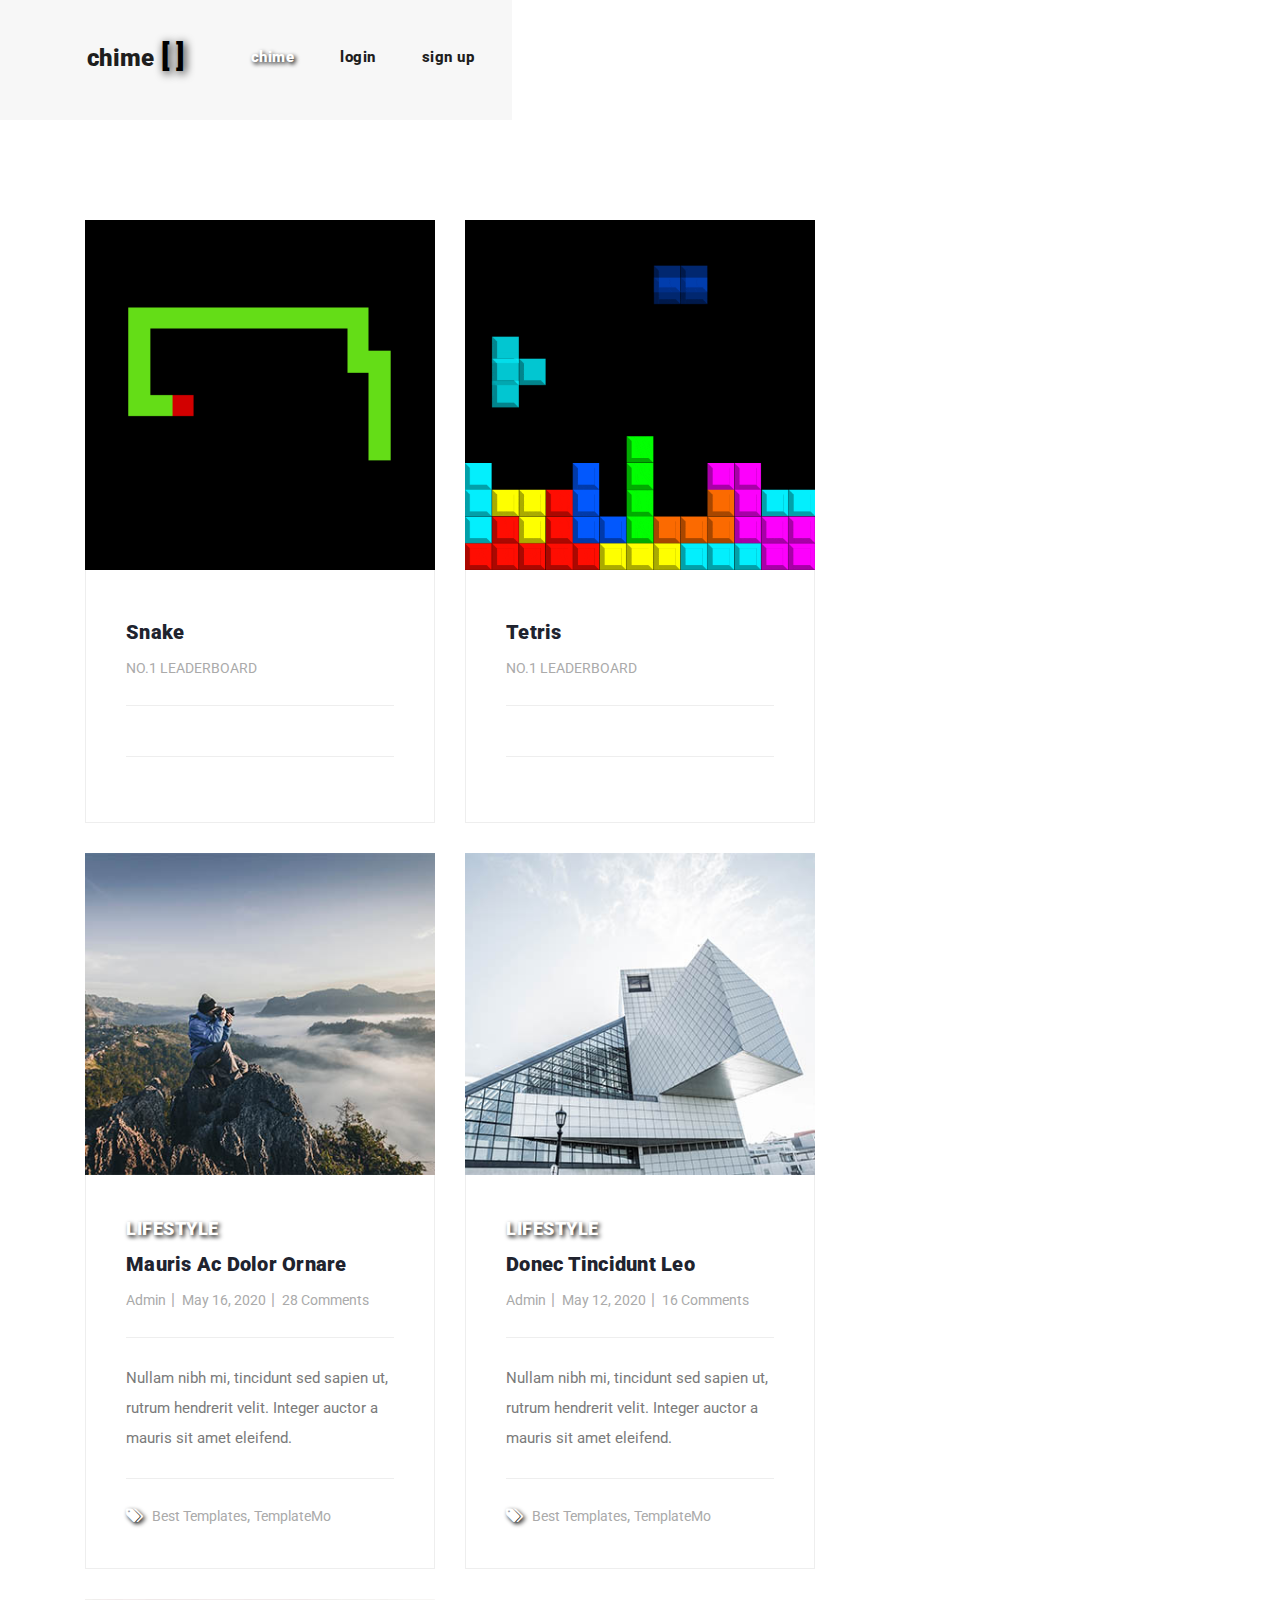
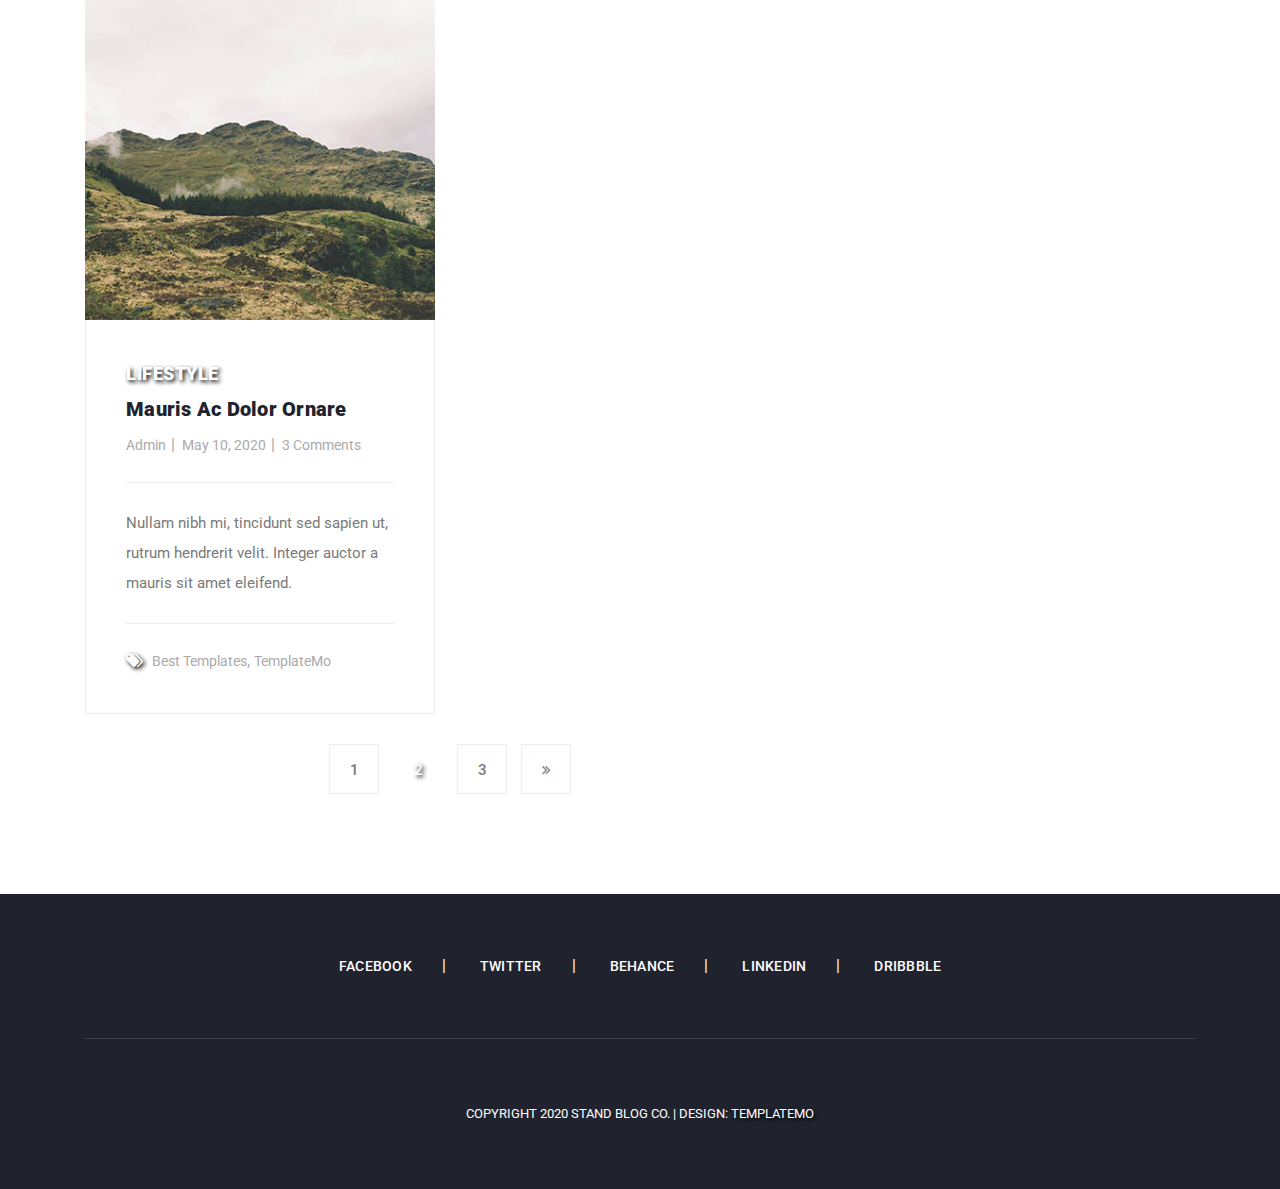
<file: index.html>
<!DOCTYPE html>
<html lang="en">

  <head>

    <meta charset="utf-8">
    <meta name="viewport" content="width=device-width, initial-scale=1, shrink-to-fit=no">
    <meta name="description" content="">
    <meta name="author" content="">
    <link href="https://fonts.googleapis.com/css?family=Roboto:100,100i,300,300i,400,400i,500,500i,700,700i,900,900i&display=swap" rel="stylesheet">

    <title>chime</title>

    <!-- Bootstrap core CSS -->
    <link href="vendor/bootstrap/css/bootstrap.min.css" rel="stylesheet">


    <!-- Additional CSS Files -->
    <link rel="stylesheet" href="assets/css/fontawesome.css">
    <link rel="stylesheet" href="assets/css/templatemo-stand-blog.css">
    <link rel="stylesheet" href="assets/css/owl.css">
<!--

TemplateMo 551 Stand Blog

https://templatemo.com/tm-551-stand-blog

-->
  </head>

  <body>

    <!-- ***** Preloader Start ***** -->
    <div id="preloader">
        <div class="jumper">
            <div></div>
            <div></div>
            <div></div>
        </div>
    </div>  
    <!-- ***** Preloader End ***** -->
    
    <!-- Header -->
    <header class="">
      <nav class="navbar navbar-expand-lg">
        <div class="container">
          <a class="navbar-brand" href="index.html"><h2>chime<em>     [ ]</em></h2></a>
          <button class="navbar-toggler" type="button" data-toggle="collapse" data-target="#navbarResponsive" aria-controls="navbarResponsive" aria-expanded="false" aria-label="Toggle navigation">
            <span class="navbar-toggler-icon"></span>
          </button>
          <div class="collapse navbar-collapse" id="navbarResponsive">
            <ul class="navbar-nav ml-auto">
              <li class="nav-item active">
                <a class="nav-link" href="blog.html">Chime</a>
              </li>
              <li class="nav-item">
                <a class="nav-link" href="login.html">Login</a>
              </li>
              <li class="nav-item">
                <a class="nav-link" href="#">Sign Up</a>
              </li>
            </ul>
          </div>
        
        </div>
      </nav>
    </header>

    <!-- Page Content -->
    <!-- Banner Starts Here -->


    <section class="blog-posts grid-system">
      <div class="container">
        <div class="row">
          <div class="col-lg-8">
            <div class="all-blog-posts">
              <div class="row">
                <div class="col-lg-6">
                  <div class="blog-post">
                    <div class="blog-thumb">
                      <a href="file:///Users/akin/Dropbox/Akin/GitHub/chime/games/snake/snake.html"><img src="img/fb74458ef703afa.gif" alt=""></a>
                    </div>
                    <div class="down-content">
                     <!--- <span>snake</span> -->
                      <a href="games/snake/snake.html"><h4 >Snake</h4></a>
                      <ul class="post-info">
                        <li><a href="leaderboard.html">NO.1 LEADERBOARD</a></li>
                      </ul>
                      <p></p>
                      <!--<div class="post-options">
                      <div class="row">
                        <div class="col-lg-12">
                          <ul class="post-tags">
                            <li><i class="fa fa-tags"></i></li>
                            <li><a href="#">Best Templates</a>,</li>
                            <li><a href="#">TemplateMo</a></li>
                          </ul>
                        </div>
                      </div>
                      </div> -->
                    </div>
                  </div>
                </div>
              <div class="col-lg-6">
                  <div class="blog-post">
                    <div class="blog-thumb">
                      <img src="img/1SocialDistancingNotAGame.gif" alt="">
                    </div>
                    <div class="down-content">
                      <!--- <span>Lifestyle</span> -->
                      <a href="games/tetris/tetris.html"><h4>Tetris</h4></a>
                      <ul class="post-info">
                        <li><a href="leaderboard.html">NO.1 LEADERBOARD</a></li>
                      </ul>
                      <p></p>
                      <!--<div class="post-options">
                        <div class="row">
                          <div class="col-lg-12">
                            <ul class="post-tags">
                              <li><i class="fa fa-tags"></i></li>
                              <li><a href="#">Best Templates</a>,</li>
                              <li><a href="#">TemplateMo</a></li>
                            </ul>
                          </div>
                        </div>
                      </div>-->
                    </div>
                  </div>
                </div>
                <div class="col-lg-6">
                  <div class="blog-post">
                    <div class="blog-thumb">
                      <img src="assets/images/blog-thumb-04.jpg" alt="">
                    </div>
                    <div class="down-content">
                      <span>Lifestyle</span>
                      <a href="#"><h4>Mauris ac dolor ornare</h4></a>
                      <ul class="post-info">
                        <li><a href="#">Admin</a></li>
                        <li><a href="#">May 16, 2020</a></li>
                        <li><a href="#">28 Comments</a></li>
                      </ul>
                      <p>Nullam nibh mi, tincidunt sed sapien ut, rutrum hendrerit velit. Integer auctor a mauris sit amet eleifend.</p>
                      <div class="post-options">
                        <div class="row">
                          <div class="col-lg-12">
                            <ul class="post-tags">
                              <li><i class="fa fa-tags"></i></li>
                              <li><a href="#">Best Templates</a>,</li>
                              <li><a href="#">TemplateMo</a></li>
                            </ul>
                          </div>
                        </div>
                      </div>
                    </div>
                  </div>
                </div>
                <div class="col-lg-6">
                  <div class="blog-post">
                    <div class="blog-thumb">
                      <img src="assets/images/blog-thumb-05.jpg" alt="">
                    </div>
                    <div class="down-content">
                      <span>Lifestyle</span>
                      <a href="#"><h4>Donec tincidunt leo</h4></a>
                      <ul class="post-info">
                        <li><a href="#">Admin</a></li>
                        <li><a href="#">May 12, 2020</a></li>
                        <li><a href="#">16 Comments</a></li>
                      </ul>
                      <p>Nullam nibh mi, tincidunt sed sapien ut, rutrum hendrerit velit. Integer auctor a mauris sit amet eleifend.</p>
                      <div class="post-options">
                        <div class="row">
                          <div class="col-lg-12">
                            <ul class="post-tags">
                              <li><i class="fa fa-tags"></i></li>
                              <li><a href="#">Best Templates</a>,</li>
                              <li><a href="#">TemplateMo</a></li>
                            </ul>
                          </div>
                        </div>
                      </div>
                    </div>
                  </div>
                </div>
                <div class="col-lg-6">
                  <div class="blog-post">
                    <div class="blog-thumb">
                      <img src="assets/images/blog-thumb-06.jpg" alt="">
                    </div>
                    <div class="down-content">
                      <span>Lifestyle</span>
                      <a href="#"><h4>Mauris ac dolor ornare</h4></a>
                      <ul class="post-info">
                        <li><a href="#">Admin</a></li>
                        <li><a href="#">May 10, 2020</a></li>
                        <li><a href="#">3 Comments</a></li>
                      </ul>
                      <p>Nullam nibh mi, tincidunt sed sapien ut, rutrum hendrerit velit. Integer auctor a mauris sit amet eleifend.</p>
                      <div class="post-options">
                        <div class="row">
                          <div class="col-lg-12">
                            <ul class="post-tags">
                              <li><i class="fa fa-tags"></i></li>
                              <li><a href="#">Best Templates</a>,</li>
                              <li><a href="#">TemplateMo</a></li>
                            </ul>
                          </div>
                        </div>
                      </div>
                    </div>
                  </div>
                </div>
                <div class="col-lg-12">
                  <ul class="page-numbers">
                    <li><a href="#">1</a></li>
                    <li class="active"><a href="#">2</a></li>
                    <li><a href="#">3</a></li>
                    <li><a href="#"><i class="fa fa-angle-double-right"></i></a></li>
                  </ul>
                </div>
              </div>
            </div>
          </div>
          <div class="col-lg-4">
            <div class="sidebar">
              <div class="row">

             

               <!-- <div class="col-lg-12">
                  <div class="sidebar-item search">
                    <form id="search_form" name="gs" method="GET" action="#">
                      <input type="text" name="q" class="searchText" placeholder="type to search..." autocomplete="on">
                    </form>
                  </div>
                </div>
                <div class="col-lg-12">
                  <div class="sidebar-item recent-posts">
                    <div class="sidebar-heading">
                      <h2>Recent Posts</h2>
                    </div>
                    <div class="content">
                      <ul>
                        <li><a href="#">
                          <h5>Vestibulum id turpis porttitor sapien facilisis scelerisque</h5>
                          <span>May 31, 2020</span>
                        </a></li>
                        <li><a href="#">
                          <h5>Suspendisse et metus nec libero ultrices varius eget in risus</h5>
                          <span>May 28, 2020</span>
                        </a></li>
                        <li><a href="#">
                          <h5>Swag hella echo park leggings, shaman cornhole ethical coloring</h5>
                          <span>May 14, 2020</span>
                        </a></li>
                      </ul>
                    </div>
                  </div>
                </div>
                <div class="col-lg-12">
                  <div class="sidebar-item categories">
                    <div class="sidebar-heading">
                      <h2>Categories</h2>
                    </div>
                    <div class="content">
                      <ul>
                        <li><a href="#">- Nature Lifestyle</a></li>
                        <li><a href="#">- Awesome Layouts</a></li>
                        <li><a href="#">- Creative Ideas</a></li>
                        <li><a href="#">- Responsive Templates</a></li>
                        <li><a href="#">- HTML5 / CSS3 Templates</a></li>
                        <li><a href="#">- Creative &amp; Unique</a></li>
                      </ul>
                    </div>
                  </div>
                </div>
                <div class="col-lg-12">
                  <div class="sidebar-item tags">
                    <div class="sidebar-heading">
                      <h2>Tag Clouds</h2>
                    </div>
                    <div class="content">
                      <ul>
                        <li><a href="#">Lifestyle</a></li>
                        <li><a href="#">Creative</a></li>
                        <li><a href="#">HTML5</a></li>
                        <li><a href="#">Inspiration</a></li>
                        <li><a href="#">Motivation</a></li>
                        <li><a href="#">PSD</a></li>
                        <li><a href="#">Responsive</a></li>
                      </ul>
                    </div>
                  </div>
                </div>
              </div>
            </div>
          </div> -->
        </div>
      </div>
    </section>

    
    <footer>
      <div class="container">
        <div class="row">
          <div class="col-lg-12">
            <ul class="social-icons">
              <li><a href="#">Facebook</a></li>
              <li><a href="#">Twitter</a></li>
              <li><a href="#">Behance</a></li>
              <li><a href="#">Linkedin</a></li>
              <li><a href="#">Dribbble</a></li>
            </ul>
          </div>
          <div class="col-lg-12">
            <div class="copyright-text">
              <p>Copyright 2020 Stand Blog Co.
                    
                 | Design: <a rel="nofollow" href="https://templatemo.com" target="_parent">TemplateMo</a></p>
            </div>
          </div>
        </div>
      </div>
    </footer>


    <!-- Bootstrap core JavaScript -->
    <script src="vendor/jquery/jquery.min.js"></script>
    <script src="vendor/bootstrap/js/bootstrap.bundle.min.js"></script>

    <!-- Additional Scripts -->
    <script src="assets/js/custom.js"></script>
    <script src="assets/js/owl.js"></script>
    <script src="assets/js/slick.js"></script>
    <script src="assets/js/isotope.js"></script>
    <script src="assets/js/accordions.js"></script>

    <script language = "text/Javascript"> 
      cleared[0] = cleared[1] = cleared[2] = 0; //set a cleared flag for each field
      function clearField(t){                   //declaring the array outside of the
      if(! cleared[t.id]){                      // function makes it static and global
          cleared[t.id] = 1;  // you could use true and false, but that's more typing
          t.value='';         // with more chance of typos
          t.style.color='#fff';
          }
      }
    </script>
    <script data-ad-client="ca-pub-7898291223659986" async src="https://pagead2.googlesyndication.com/pagead/js/adsbygoogle.js"></script>

  </body>
</html>
</file>
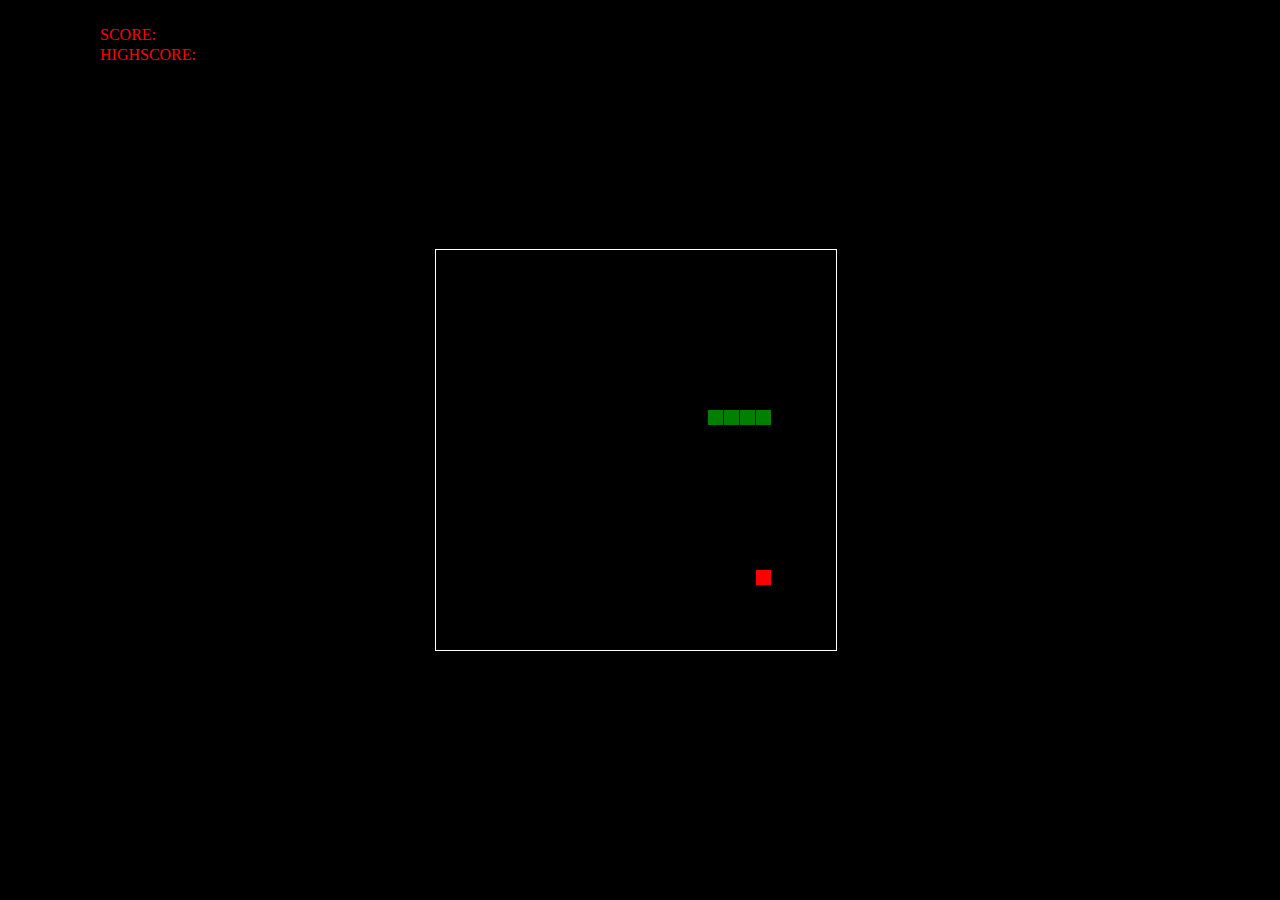
<file: games/snake/index.html>
<!DOCTYPE html>
<html>
<head>
  <title></title>
  <style>
  html, body {
    height: 100%;
    margin: 0;
  }
  body {
    background: black;
    display: flex;
    align-items: center;
    justify-content: center;
  }
  canvas {
    border: 1px solid white;
  }
  #p1
  {
    color:red;
	position:absolute;
	left:100px;
	top:10px;
  }
    #p2
  {
    color:red;
	position:absolute;
	left:100px;
	top:30px;
  }
  #score
  {
    color:yellow;
    position:absolute;
	left:155px;
	top:10px;
  }
  #high
  {
    color:yellow;
    position:absolute;
	left:195px;
	top:30px;
  }
  </style>
</head>
<body>
<p id="p1">SCORE:</p>
<p id="p2">HIGHSCORE:</p>
<p id="score"></p>
<p id="high"></p>
<canvas width="400" height="400" id="game"></canvas>
<script>
var canvas = document.getElementById('game');
var context = canvas.getContext('2d');
var grid = 16;
var count = 0;
var score=0;
var max=0;  

var snake = {
  x: 160,
  y: 160,
  
  // snake velocity. moves one grid length every frame in either the x or y direction
  dx: grid,
  dy: 0,
  
  // keep track of all grids the snake body occupies
  cells: [],
  
  // length of the snake. grows when eating an apple
  maxCells: 4
};
var apple = {
  x: 320,
  y: 320
};

// get random whole numbers in a specific range
// @see https://stackoverflow.com/a/1527820/2124254
function getRandomInt(min, max) {
  return Math.floor(Math.random() * (max - min)) + min;
}
// game loop
function loop() {
  requestAnimationFrame(loop);
  // slow game loop to 15 fps instead of 60 (60/15 = 4)
  if (++count < 4) {
    return;
  }
  count = 0;
  context.clearRect(0,0,canvas.width,canvas.height);
  // move snake by it's velocity
  snake.x += snake.dx;
  snake.y += snake.dy;
  // wrap snake position horizontally on edge of screen
  if (snake.x < 0) {
    snake.x = canvas.width - grid;
  }
  else if (snake.x >= canvas.width) {
    snake.x = 0;
  }
  
  // wrap snake position vertically on edge of screen
  if (snake.y < 0) {
    snake.y = canvas.height - grid;
  }
  else if (snake.y >= canvas.height) {
    snake.y = 0;
  }
  // keep track of where snake has been. front of the array is always the head
  snake.cells.unshift({x: snake.x, y: snake.y});
  // remove cells as we move away from them
  if (snake.cells.length > snake.maxCells) {
    snake.cells.pop();
  }
  // draw apple
  context.fillStyle = 'red';
  context.fillRect(apple.x, apple.y, grid-1, grid-1);
  // draw snake one cell at a time
  context.fillStyle = 'green';
  snake.cells.forEach(function(cell, index) {
    
    // drawing 1 px smaller than the grid creates a grid effect in the snake body so you can see how long it is
    context.fillRect(cell.x, cell.y, grid-1, grid-1);  
    // snake ate apple
    if (cell.x === apple.x && cell.y === apple.y) {
      snake.maxCells++;
	  score+=10;
	  //max=score;
	  document.getElementById('score').innerHTML=score;
	
      // canvas is 400x400 which is 25x25 grids 
      apple.x = getRandomInt(0, 25) * grid;
      apple.y = getRandomInt(0, 25) * grid;
    }
    // check collision with all cells after this one (modified bubble sort)
    for (var i = index + 1; i < snake.cells.length; i++)
	{
      
      // snake occupies same space as a body part. reset game
      if (cell.x === snake.cells[i].x && cell.y === snake.cells[i].y) 
	 { 
	 
	    if(score>max)
	    {
	     max=score;
	    }
    	snake.x = 160;
        snake.y = 160;
        snake.cells = [];
        snake.maxCells = 4;
        snake.dx = grid;
        snake.dy = 0;
		score=0;
        apple.x = getRandomInt(0, 25) * grid;
        apple.y = getRandomInt(0, 25) * grid;
	    document.getElementById('high').innerHTML=max;
      }
    }
  }
  
  );
  
}
// listen to keyboard events to move the snake
document.addEventListener('keydown', function(e) {
  // prevent snake from backtracking on itself by checking that it's 
  // not already moving on the same axis (pressing left while moving
  // left won't do anything, and pressing right while moving left
  // shouldn't let you collide with your own body)
  
  // left arrow key
  if (e.which === 37 && snake.dx === 0) {
    snake.dx = -grid;
    snake.dy = 0;
  }
  // up arrow key
  else if (e.which === 38 && snake.dy === 0) {
    snake.dy = -grid;
    snake.dx = 0;
  }
  // right arrow key
  else if (e.which === 39 && snake.dx === 0) {
    snake.dx = grid;
    snake.dy = 0;
  }
  // down arrow key
  else if (e.which === 40 && snake.dy === 0) {
    snake.dy = grid;
    snake.dx = 0;
  }
});
// start the game
requestAnimationFrame(loop);
</script>
</body>
</html>ß
</file>
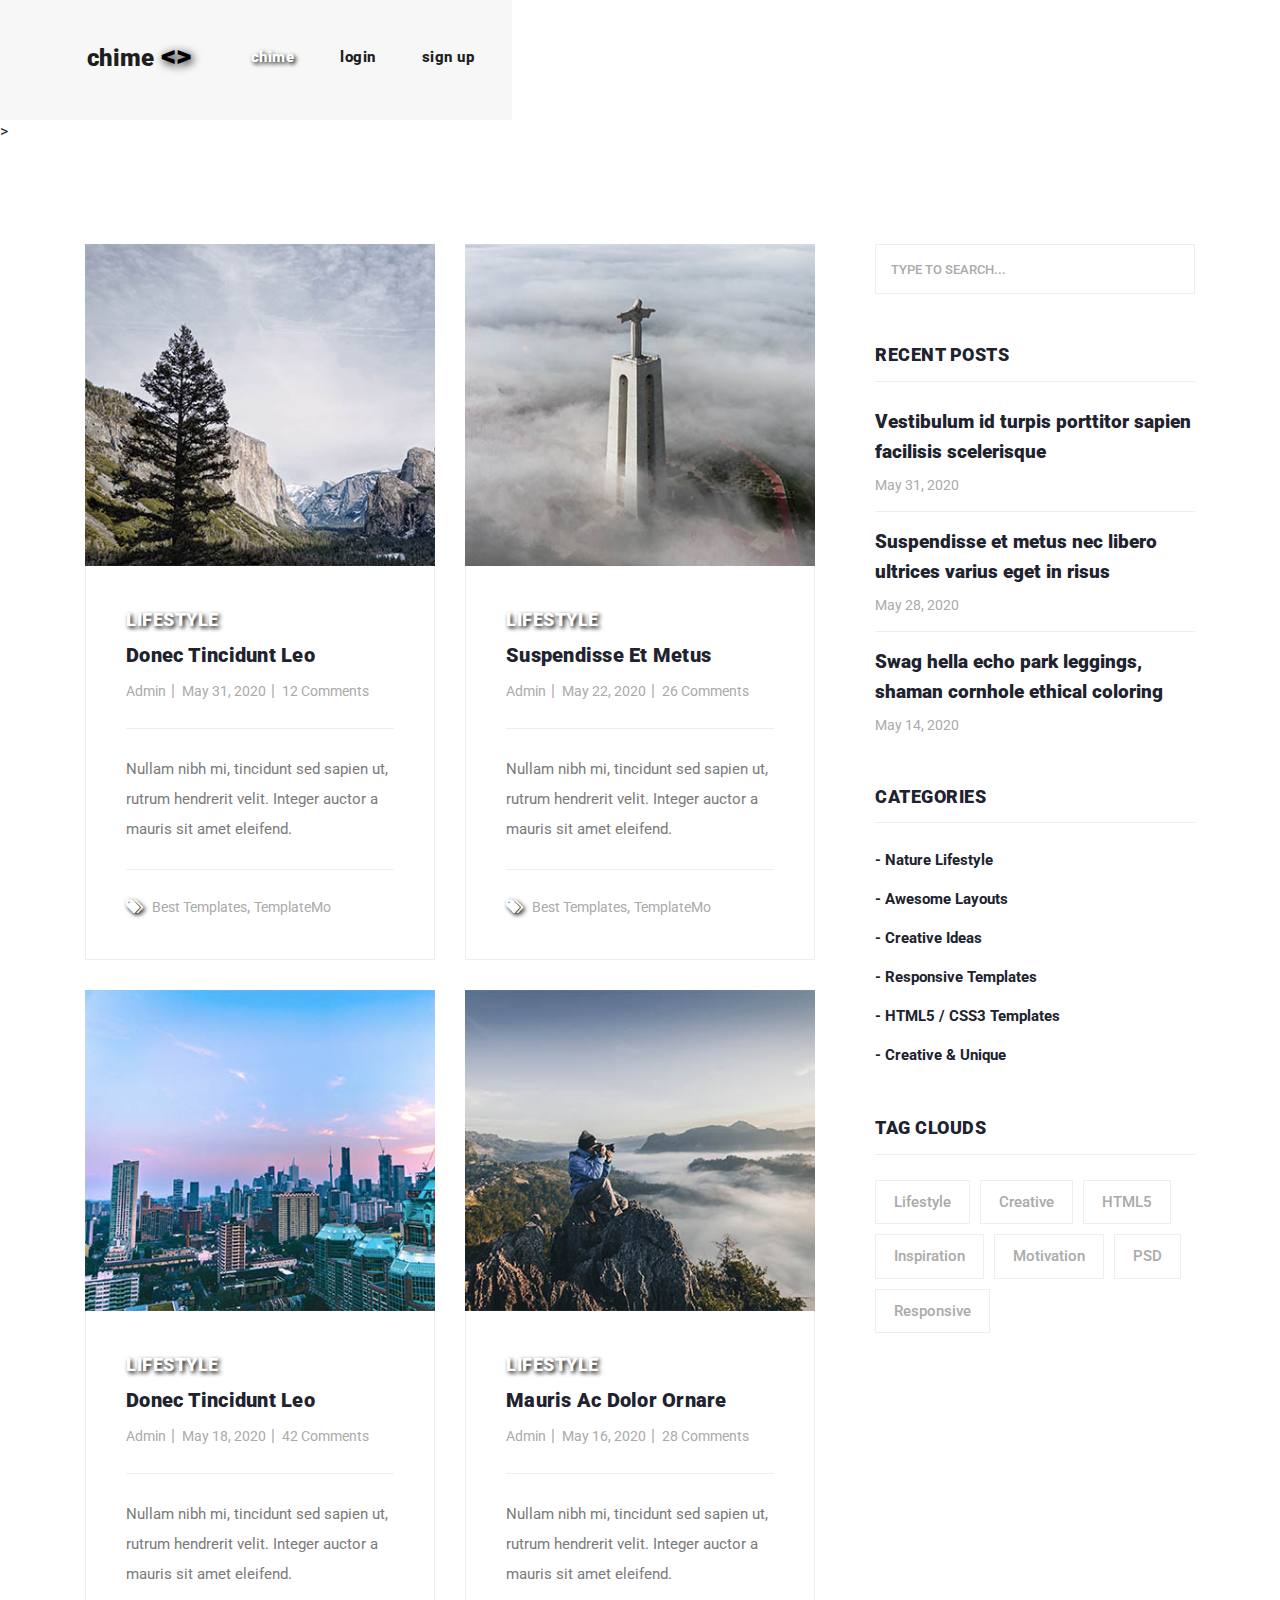
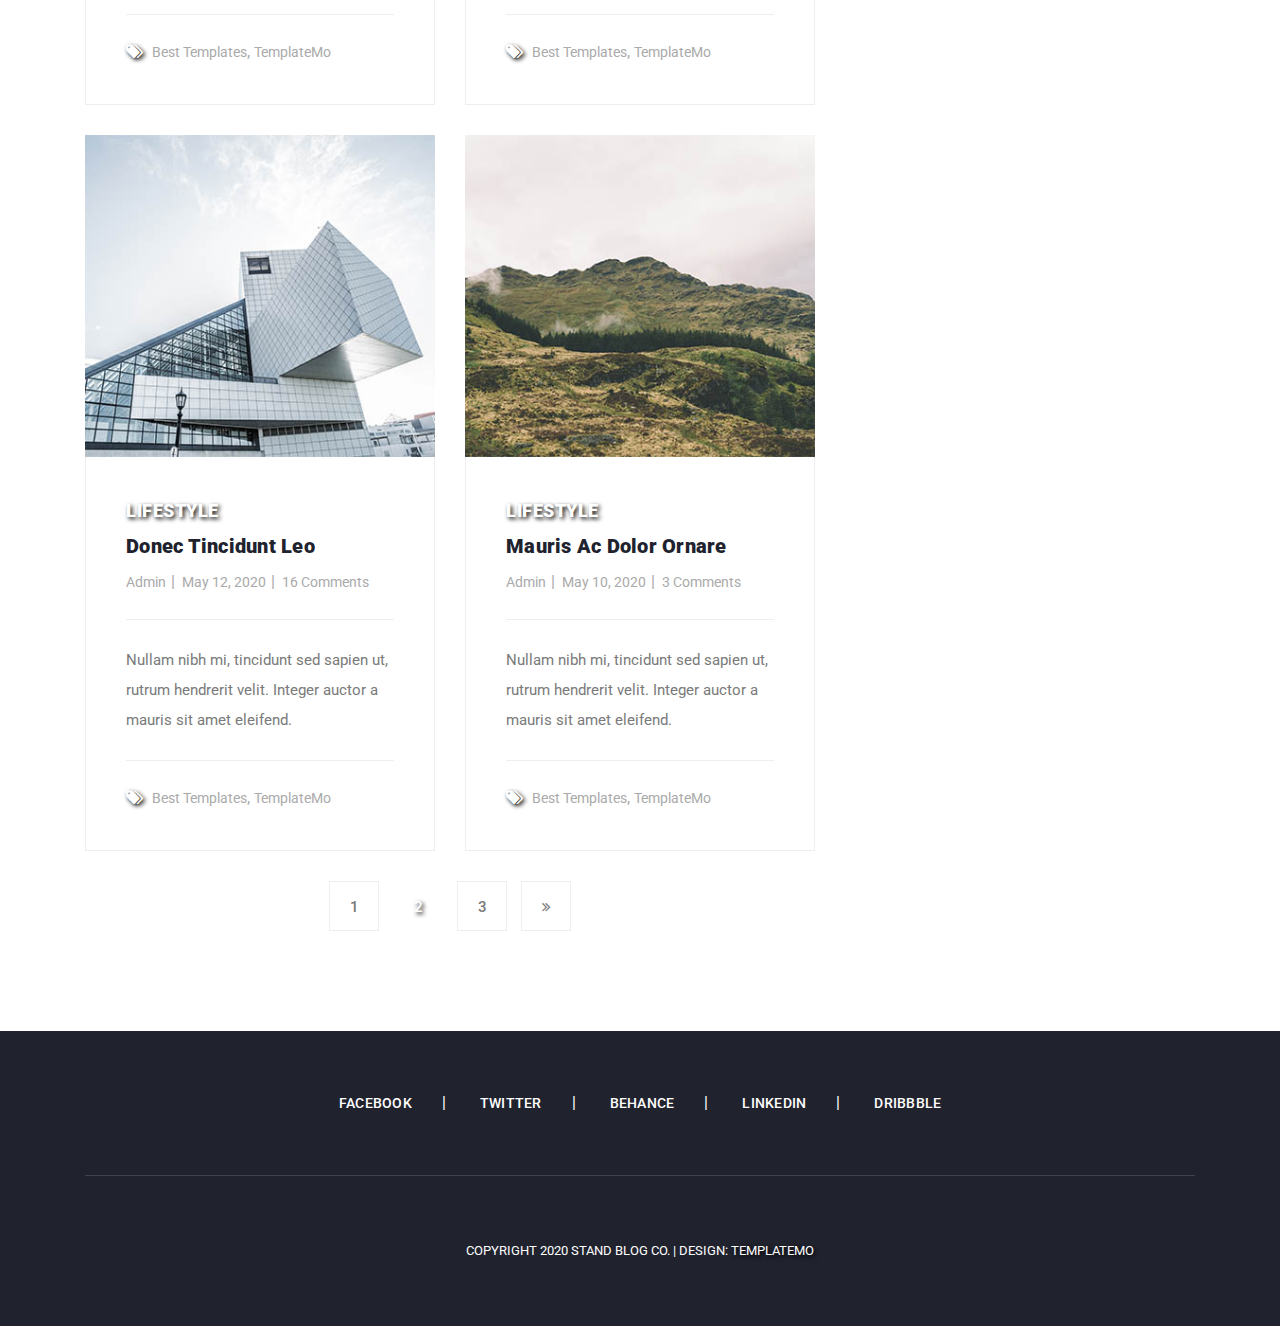
<file: blog.html>
<!DOCTYPE html>
<html lang="en">

  <head>

    <meta charset="utf-8">
    <meta name="viewport" content="width=device-width, initial-scale=1, shrink-to-fit=no">
    <meta name="description" content="">
    <meta name="author" content="">
    <link href="https://fonts.googleapis.com/css?family=Roboto:100,100i,300,300i,400,400i,500,500i,700,700i,900,900i&display=swap" rel="stylesheet">

    <title>Stand Blog Posts</title>

    <!-- Bootstrap core CSS -->
    <link href="vendor/bootstrap/css/bootstrap.min.css" rel="stylesheet">


    <!-- Additional CSS Files -->
    <link rel="stylesheet" href="assets/css/fontawesome.css">
    <link rel="stylesheet" href="assets/css/templatemo-stand-blog.css">
    <link rel="stylesheet" href="assets/css/owl.css">
<!--

TemplateMo 551 Stand Blog

https://templatemo.com/tm-551-stand-blog

-->
  </head>

  <body>

    <!-- ***** Preloader Start ***** -->
    <div id="preloader">
        <div class="jumper">
            <div></div>
            <div></div>
            <div></div>
        </div>
    </div>  
    <!-- ***** Preloader End ***** -->
    
    <!-- Header -->
    <header class="">
      <nav class="navbar navbar-expand-lg">
        <div class="container">
          <a class="navbar-brand" href="index.html"><h2>chime<em>     <></em></h2></a>
          <button class="navbar-toggler" type="button" data-toggle="collapse" data-target="#navbarResponsive" aria-controls="navbarResponsive" aria-expanded="false" aria-label="Toggle navigation">
            <span class="navbar-toggler-icon"></span>
          </button>
          <div class="collapse navbar-collapse" id="navbarResponsive">
            <ul class="navbar-nav ml-auto">
              <li class="nav-item active">
                <a class="nav-link" href="blog.html">Chime</a>
              </li>
              <li class="nav-item">
                <a class="nav-link" href="#">Login</a>
              </li>
              <li class="nav-item">
                <a class="nav-link" href="#">Sign Up</a>
              </li>
            </ul>
          </div>
        
        </div>
      </nav>
    </header>

    <!-- Page Content -->
    <!-- Banner Starts Here -->
    
    <!-- Banner Ends Here -->>


    <section class="blog-posts grid-system">
      <div class="container">
        <div class="row">
          <div class="col-lg-8">
            <div class="all-blog-posts">
              <div class="row">
                <div class="col-lg-6">
                  <div class="blog-post">
                    <div class="blog-thumb">
                      <img src="assets/images/blog-thumb-01.jpg" alt="">
                    </div>
                    <div class="down-content">
                      <span>Lifestyle</span>
                      <a href="#"><h4>Donec tincidunt leo</h4></a>
                      <ul class="post-info">
                        <li><a href="#">Admin</a></li>
                        <li><a href="#">May 31, 2020</a></li>
                        <li><a href="#">12 Comments</a></li>
                      </ul>
                      <p>Nullam nibh mi, tincidunt sed sapien ut, rutrum hendrerit velit. Integer auctor a mauris sit amet eleifend.</p>
                      <div class="post-options">
                        <div class="row">
                          <div class="col-lg-12">
                            <ul class="post-tags">
                              <li><i class="fa fa-tags"></i></li>
                              <li><a href="#">Best Templates</a>,</li>
                              <li><a href="#">TemplateMo</a></li>
                            </ul>
                          </div>
                        </div>
                      </div>
                    </div>
                  </div>
                </div>
                <div class="col-lg-6">
                  <div class="blog-post">
                    <div class="blog-thumb">
                      <img src="assets/images/blog-thumb-02.jpg" alt="">
                    </div>
                    <div class="down-content">
                      <span>Lifestyle</span>
                      <a href="#"><h4>Suspendisse et metus</h4></a>
                      <ul class="post-info">
                        <li><a href="#">Admin</a></li>
                        <li><a href="#">May 22, 2020</a></li>
                        <li><a href="#">26 Comments</a></li>
                      </ul>
                      <p>Nullam nibh mi, tincidunt sed sapien ut, rutrum hendrerit velit. Integer auctor a mauris sit amet eleifend.</p>
                      <div class="post-options">
                        <div class="row">
                          <div class="col-lg-12">
                            <ul class="post-tags">
                              <li><i class="fa fa-tags"></i></li>
                              <li><a href="#">Best Templates</a>,</li>
                              <li><a href="#">TemplateMo</a></li>
                            </ul>
                          </div>
                        </div>
                      </div>
                    </div>
                  </div>
                </div>
                <div class="col-lg-6">
                  <div class="blog-post">
                    <div class="blog-thumb">
                      <img src="assets/images/blog-thumb-03.jpg" alt="">
                    </div>
                    <div class="down-content">
                      <span>Lifestyle</span>
                      <a href="#"><h4>Donec tincidunt leo</h4></a>
                      <ul class="post-info">
                        <li><a href="#">Admin</a></li>
                        <li><a href="#">May 18, 2020</a></li>
                        <li><a href="#">42 Comments</a></li>
                      </ul>
                      <p>Nullam nibh mi, tincidunt sed sapien ut, rutrum hendrerit velit. Integer auctor a mauris sit amet eleifend.</p>
                      <div class="post-options">
                        <div class="row">
                          <div class="col-lg-12">
                            <ul class="post-tags">
                              <li><i class="fa fa-tags"></i></li>
                              <li><a href="#">Best Templates</a>,</li>
                              <li><a href="#">TemplateMo</a></li>
                            </ul>
                          </div>
                        </div>
                      </div>
                    </div>
                  </div>
                </div>
                <div class="col-lg-6">
                  <div class="blog-post">
                    <div class="blog-thumb">
                      <img src="assets/images/blog-thumb-04.jpg" alt="">
                    </div>
                    <div class="down-content">
                      <span>Lifestyle</span>
                      <a href="#"><h4>Mauris ac dolor ornare</h4></a>
                      <ul class="post-info">
                        <li><a href="#">Admin</a></li>
                        <li><a href="#">May 16, 2020</a></li>
                        <li><a href="#">28 Comments</a></li>
                      </ul>
                      <p>Nullam nibh mi, tincidunt sed sapien ut, rutrum hendrerit velit. Integer auctor a mauris sit amet eleifend.</p>
                      <div class="post-options">
                        <div class="row">
                          <div class="col-lg-12">
                            <ul class="post-tags">
                              <li><i class="fa fa-tags"></i></li>
                              <li><a href="#">Best Templates</a>,</li>
                              <li><a href="#">TemplateMo</a></li>
                            </ul>
                          </div>
                        </div>
                      </div>
                    </div>
                  </div>
                </div>
                <div class="col-lg-6">
                  <div class="blog-post">
                    <div class="blog-thumb">
                      <img src="assets/images/blog-thumb-05.jpg" alt="">
                    </div>
                    <div class="down-content">
                      <span>Lifestyle</span>
                      <a href="#"><h4>Donec tincidunt leo</h4></a>
                      <ul class="post-info">
                        <li><a href="#">Admin</a></li>
                        <li><a href="#">May 12, 2020</a></li>
                        <li><a href="#">16 Comments</a></li>
                      </ul>
                      <p>Nullam nibh mi, tincidunt sed sapien ut, rutrum hendrerit velit. Integer auctor a mauris sit amet eleifend.</p>
                      <div class="post-options">
                        <div class="row">
                          <div class="col-lg-12">
                            <ul class="post-tags">
                              <li><i class="fa fa-tags"></i></li>
                              <li><a href="#">Best Templates</a>,</li>
                              <li><a href="#">TemplateMo</a></li>
                            </ul>
                          </div>
                        </div>
                      </div>
                    </div>
                  </div>
                </div>
                <div class="col-lg-6">
                  <div class="blog-post">
                    <div class="blog-thumb">
                      <img src="assets/images/blog-thumb-06.jpg" alt="">
                    </div>
                    <div class="down-content">
                      <span>Lifestyle</span>
                      <a href="#"><h4>Mauris ac dolor ornare</h4></a>
                      <ul class="post-info">
                        <li><a href="#">Admin</a></li>
                        <li><a href="#">May 10, 2020</a></li>
                        <li><a href="#">3 Comments</a></li>
                      </ul>
                      <p>Nullam nibh mi, tincidunt sed sapien ut, rutrum hendrerit velit. Integer auctor a mauris sit amet eleifend.</p>
                      <div class="post-options">
                        <div class="row">
                          <div class="col-lg-12">
                            <ul class="post-tags">
                              <li><i class="fa fa-tags"></i></li>
                              <li><a href="#">Best Templates</a>,</li>
                              <li><a href="#">TemplateMo</a></li>
                            </ul>
                          </div>
                        </div>
                      </div>
                    </div>
                  </div>
                </div>
                <div class="col-lg-12">
                  <ul class="page-numbers">
                    <li><a href="#">1</a></li>
                    <li class="active"><a href="#">2</a></li>
                    <li><a href="#">3</a></li>
                    <li><a href="#"><i class="fa fa-angle-double-right"></i></a></li>
                  </ul>
                </div>
              </div>
            </div>
          </div>
          <div class="col-lg-4">
            <div class="sidebar">
              <div class="row">
                <div class="col-lg-12">
                  <div class="sidebar-item search">
                    <form id="search_form" name="gs" method="GET" action="#">
                      <input type="text" name="q" class="searchText" placeholder="type to search..." autocomplete="on">
                    </form>
                  </div>
                </div>
                <div class="col-lg-12">
                  <div class="sidebar-item recent-posts">
                    <div class="sidebar-heading">
                      <h2>Recent Posts</h2>
                    </div>
                    <div class="content">
                      <ul>
                        <li><a href="#">
                          <h5>Vestibulum id turpis porttitor sapien facilisis scelerisque</h5>
                          <span>May 31, 2020</span>
                        </a></li>
                        <li><a href="#">
                          <h5>Suspendisse et metus nec libero ultrices varius eget in risus</h5>
                          <span>May 28, 2020</span>
                        </a></li>
                        <li><a href="#">
                          <h5>Swag hella echo park leggings, shaman cornhole ethical coloring</h5>
                          <span>May 14, 2020</span>
                        </a></li>
                      </ul>
                    </div>
                  </div>
                </div>
                <div class="col-lg-12">
                  <div class="sidebar-item categories">
                    <div class="sidebar-heading">
                      <h2>Categories</h2>
                    </div>
                    <div class="content">
                      <ul>
                        <li><a href="#">- Nature Lifestyle</a></li>
                        <li><a href="#">- Awesome Layouts</a></li>
                        <li><a href="#">- Creative Ideas</a></li>
                        <li><a href="#">- Responsive Templates</a></li>
                        <li><a href="#">- HTML5 / CSS3 Templates</a></li>
                        <li><a href="#">- Creative &amp; Unique</a></li>
                      </ul>
                    </div>
                  </div>
                </div>
                <div class="col-lg-12">
                  <div class="sidebar-item tags">
                    <div class="sidebar-heading">
                      <h2>Tag Clouds</h2>
                    </div>
                    <div class="content">
                      <ul>
                        <li><a href="#">Lifestyle</a></li>
                        <li><a href="#">Creative</a></li>
                        <li><a href="#">HTML5</a></li>
                        <li><a href="#">Inspiration</a></li>
                        <li><a href="#">Motivation</a></li>
                        <li><a href="#">PSD</a></li>
                        <li><a href="#">Responsive</a></li>
                      </ul>
                    </div>
                  </div>
                </div>
              </div>
            </div>
          </div>
        </div>
      </div>
    </section>

    
    <footer>
      <div class="container">
        <div class="row">
          <div class="col-lg-12">
            <ul class="social-icons">
              <li><a href="#">Facebook</a></li>
              <li><a href="#">Twitter</a></li>
              <li><a href="#">Behance</a></li>
              <li><a href="#">Linkedin</a></li>
              <li><a href="#">Dribbble</a></li>
            </ul>
          </div>
          <div class="col-lg-12">
            <div class="copyright-text">
              <p>Copyright 2020 Stand Blog Co.
                    
                 | Design: <a rel="nofollow" href="https://templatemo.com" target="_parent">TemplateMo</a></p>
            </div>
          </div>
        </div>
      </div>
    </footer>


    <!-- Bootstrap core JavaScript -->
    <script src="vendor/jquery/jquery.min.js"></script>
    <script src="vendor/bootstrap/js/bootstrap.bundle.min.js"></script>

    <!-- Additional Scripts -->
    <script src="assets/js/custom.js"></script>
    <script src="assets/js/owl.js"></script>
    <script src="assets/js/slick.js"></script>
    <script src="assets/js/isotope.js"></script>
    <script src="assets/js/accordions.js"></script>

    <script language = "text/Javascript"> 
      cleared[0] = cleared[1] = cleared[2] = 0; //set a cleared flag for each field
      function clearField(t){                   //declaring the array outside of the
      if(! cleared[t.id]){                      // function makes it static and global
          cleared[t.id] = 1;  // you could use true and false, but that's more typing
          t.value='';         // with more chance of typos
          t.style.color='#fff';
          }
      }
    </script>

  </body>
</html>
</file>
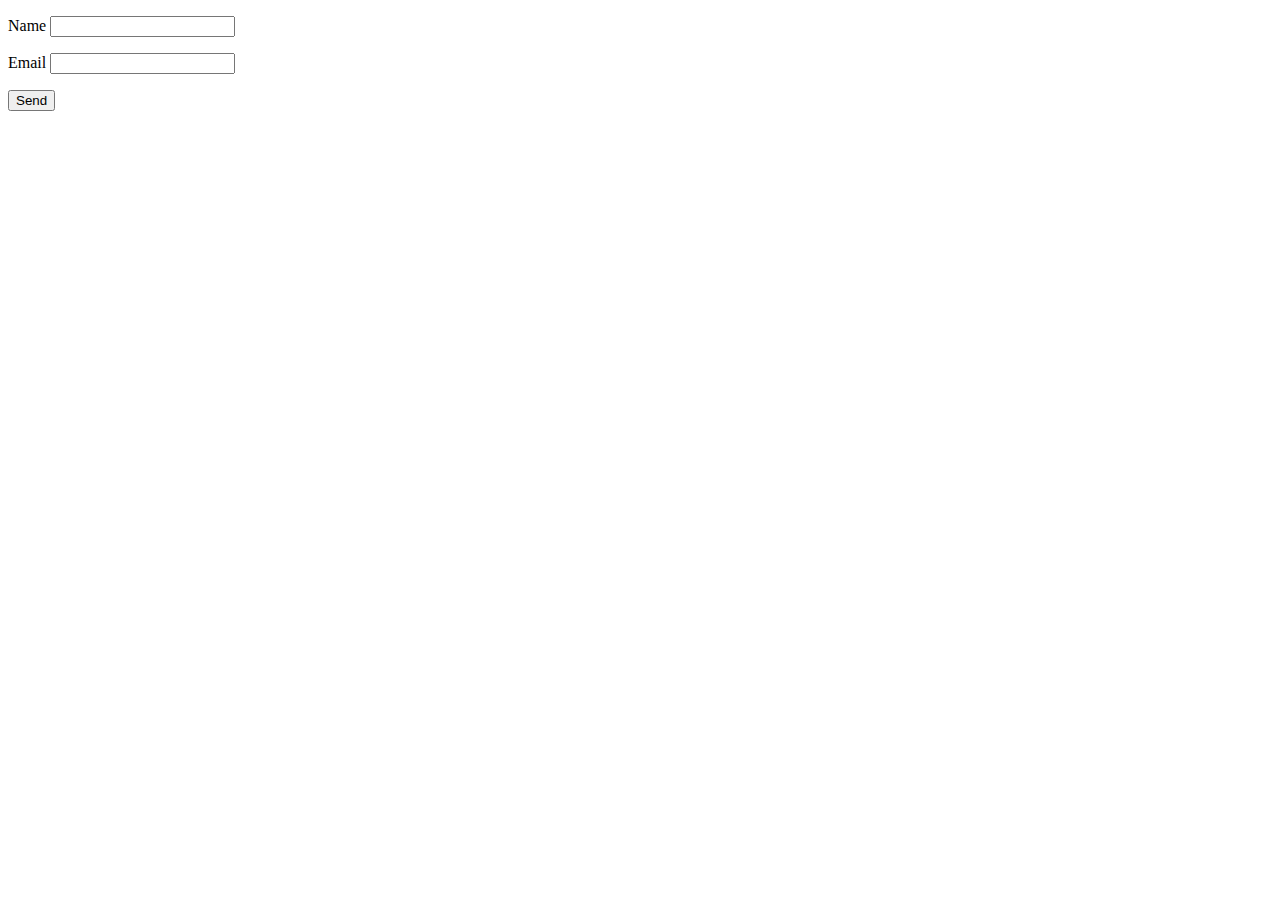
<file: login.html>
<!DOCTYPE html>
<html lang="en">
<head>
    <meta charset="UTF-8">
    <meta name="viewport" content="width=device-width, initial-scale=1.0">
    <title>Document</title>
</head>
<body>
    <form style="align-self: center;" method='POST' name="contact" netlify>
        <p>
          <label>Name <input type="text" name="name" /></label>
        </p>
        <p>
          <label>Email <input type="email" name="email" /></label>
        </p>
        <p>
          <button  value='contact' type="submit">Send</button>
        </p>
      </form>
</body>
</html>
</file>
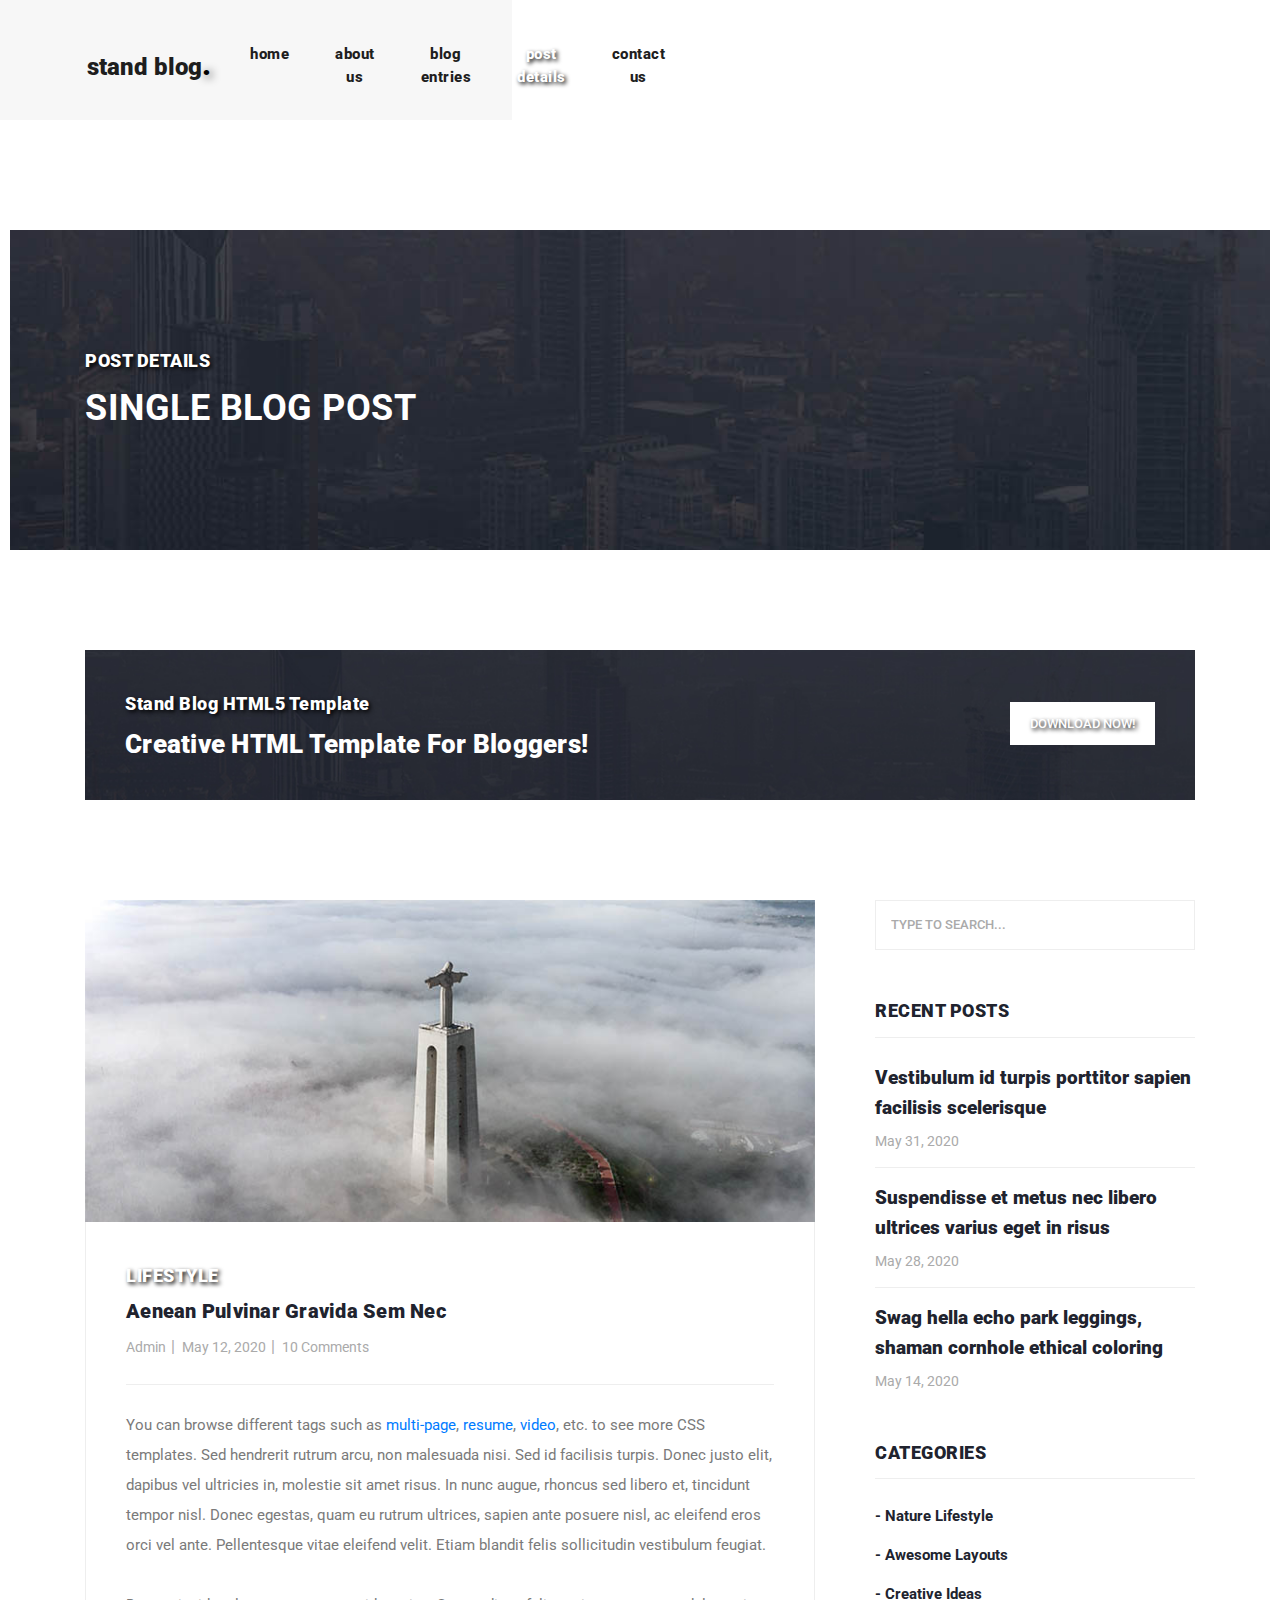
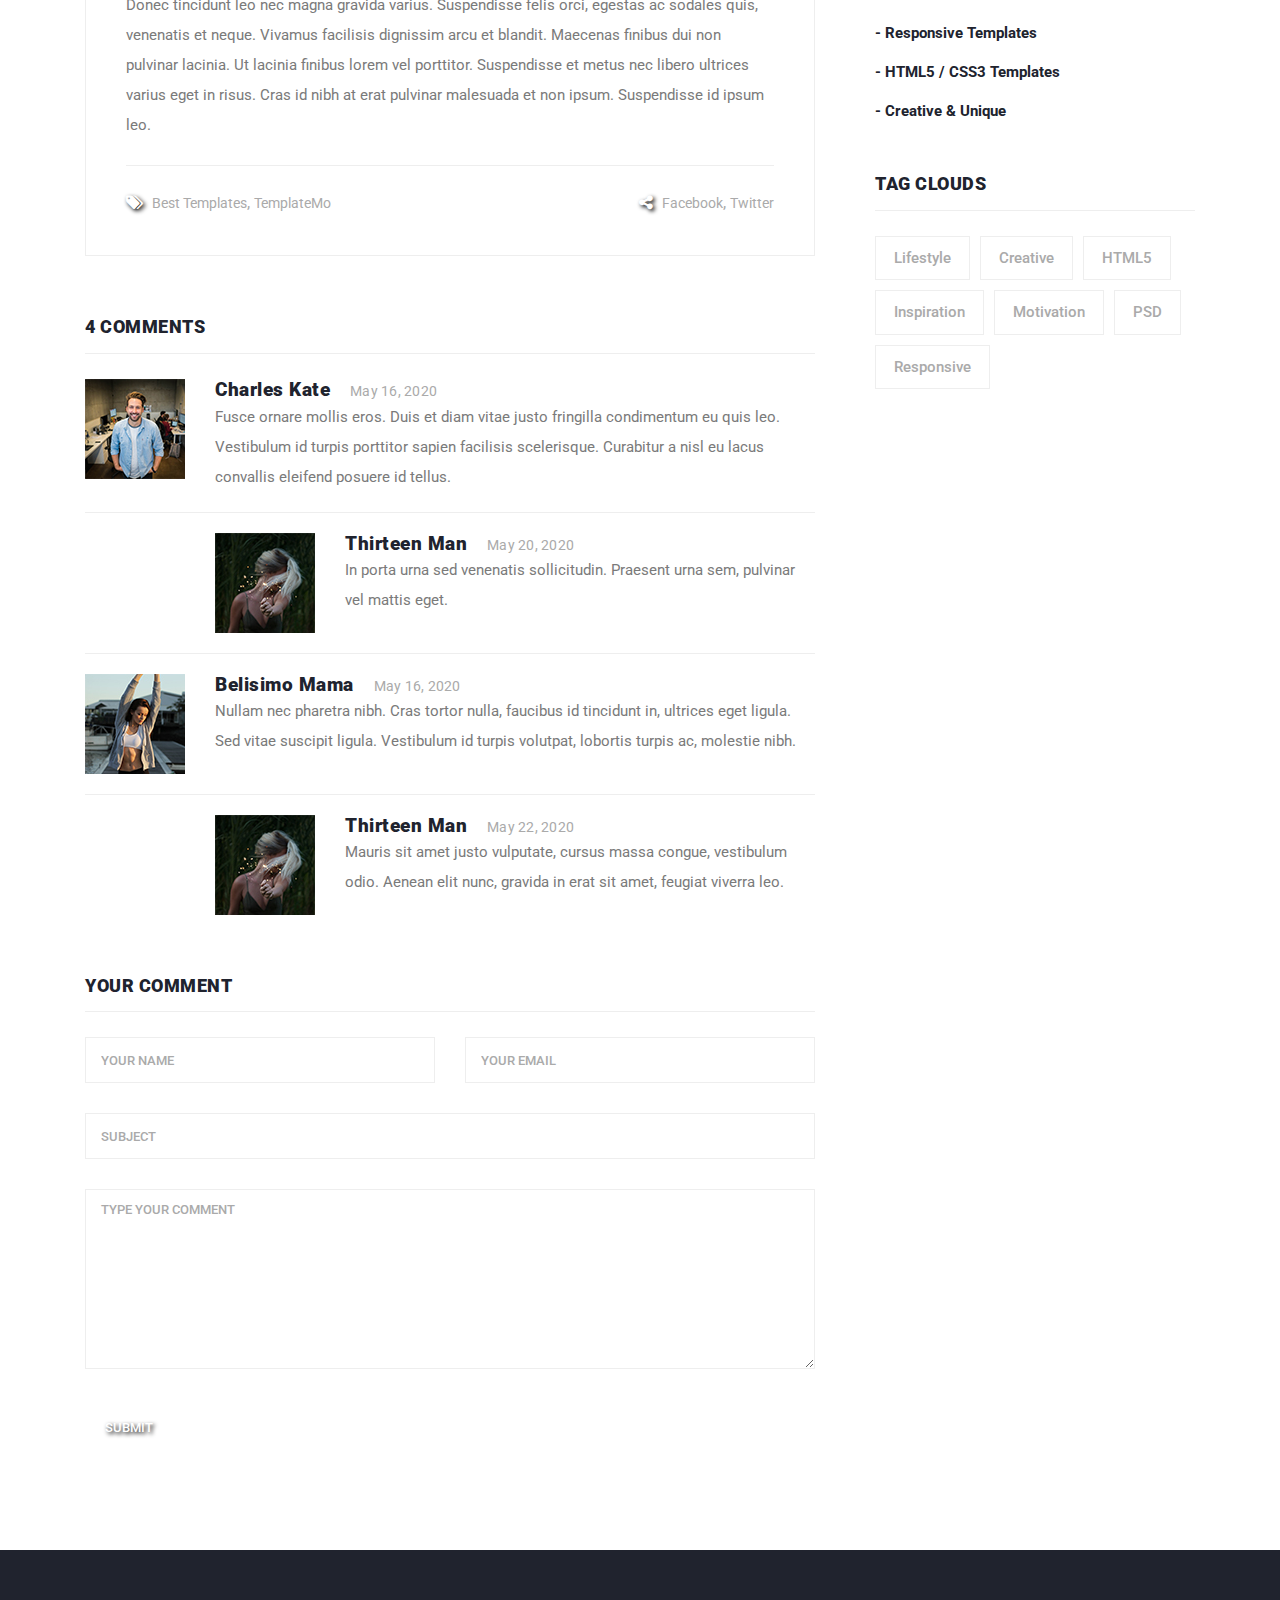
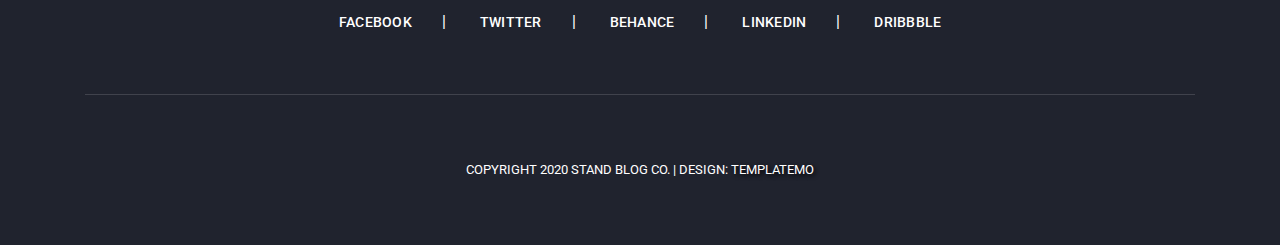
<file: post-details.html>
<!DOCTYPE html>
<html lang="en">

  <head>

    <meta charset="utf-8">
    <meta name="viewport" content="width=device-width, initial-scale=1, shrink-to-fit=no">
    <meta name="description" content="">
    <meta name="author" content="">
    <link href="https://fonts.googleapis.com/css?family=Roboto:100,100i,300,300i,400,400i,500,500i,700,700i,900,900i&display=swap" rel="stylesheet">

    <title>Stand Blog - Post Details</title>

    <!-- Bootstrap core CSS -->
    <link href="vendor/bootstrap/css/bootstrap.min.css" rel="stylesheet">


    <!-- Additional CSS Files -->
    <link rel="stylesheet" href="assets/css/fontawesome.css">
    <link rel="stylesheet" href="assets/css/templatemo-stand-blog.css">
    <link rel="stylesheet" href="assets/css/owl.css">
<!--

TemplateMo 551 Stand Blog

https://templatemo.com/tm-551-stand-blog

-->
  </head>

  <body>

    <!-- ***** Preloader Start ***** -->
    <div id="preloader">
        <div class="jumper">
            <div></div>
            <div></div>
            <div></div>
        </div>
    </div>  
    <!-- ***** Preloader End ***** -->

    <!-- Header -->
    <header class="">
      <nav class="navbar navbar-expand-lg">
        <div class="container">
          <a class="navbar-brand" href="index.html"><h2>Stand Blog<em>.</em></h2></a>
          <button class="navbar-toggler" type="button" data-toggle="collapse" data-target="#navbarResponsive" aria-controls="navbarResponsive" aria-expanded="false" aria-label="Toggle navigation">
            <span class="navbar-toggler-icon"></span>
          </button>
          <div class="collapse navbar-collapse" id="navbarResponsive">
            <ul class="navbar-nav ml-auto">
              <li class="nav-item">
                <a class="nav-link" href="index.html">Home
                  <span class="sr-only">(current)</span>
                </a>
              </li> 
              <li class="nav-item">
                <a class="nav-link" href="about.html">About Us</a>
              </li>
              <li class="nav-item">
                <a class="nav-link" href="blog.html">Blog Entries</a>
              </li>
              <li class="nav-item active">
                <a class="nav-link" href="post-details.html">Post Details</a>
              </li>
              <li class="nav-item">
                <a class="nav-link" href="contact.html">Contact Us</a>
              </li>
            </ul>
          </div>
        </div>
      </nav>
    </header>

    <!-- Page Content -->
    <!-- Banner Starts Here -->
    <div class="heading-page header-text">
      <section class="page-heading">
        <div class="container">
          <div class="row">
            <div class="col-lg-12">
              <div class="text-content">
                <h4>Post Details</h4>
                <h2>Single blog post</h2>
              </div>
            </div>
          </div>
        </div>
      </section>
    </div>
    
    <!-- Banner Ends Here -->

    <section class="call-to-action">
      <div class="container">
        <div class="row">
          <div class="col-lg-12">
            <div class="main-content">
              <div class="row">
                <div class="col-lg-8">
                  <span>Stand Blog HTML5 Template</span>
                  <h4>Creative HTML Template For Bloggers!</h4>
                </div>
                <div class="col-lg-4">
                  <div class="main-button">
                    <a rel="nofollow" href="https://templatemo.com/tm-551-stand-blog" target="_parent">Download Now!</a>
                  </div>
                </div>
              </div>
            </div>
          </div>
        </div>
      </div>
    </section>


    <section class="blog-posts grid-system">
      <div class="container">
        <div class="row">
          <div class="col-lg-8">
            <div class="all-blog-posts">
              <div class="row">
                <div class="col-lg-12">
                  <div class="blog-post">
                    <div class="blog-thumb">
                      <img src="assets/images/blog-post-02.jpg" alt="">
                    </div>
                    <div class="down-content">
                      <span>Lifestyle</span>
                      <a href="post-details.html"><h4>Aenean pulvinar gravida sem nec</h4></a>
                      <ul class="post-info">
                        <li><a href="#">Admin</a></li>
                        <li><a href="#">May 12, 2020</a></li>
                        <li><a href="#">10 Comments</a></li>
                      </ul>
                      <p>You can browse different tags such as <a rel="nofollow" href="https://templatemo.com/tag/multi-page" target="_parent">multi-page</a>, <a rel="nofollow" href="https://templatemo.com/tag/resume" target="_parent">resume</a>, <a rel="nofollow" href="https://templatemo.com/tag/video" target="_parent">video</a>, etc. to see more CSS templates. Sed hendrerit rutrum arcu, non malesuada nisi. Sed id facilisis turpis. Donec justo elit, dapibus vel ultricies in, molestie sit amet risus. In nunc augue, rhoncus sed libero et, tincidunt tempor nisl. Donec egestas, quam eu rutrum ultrices, sapien ante posuere nisl, ac eleifend eros orci vel ante. Pellentesque vitae eleifend velit. Etiam blandit felis sollicitudin vestibulum feugiat.
                      <br><br>Donec tincidunt leo nec magna gravida varius. Suspendisse felis orci, egestas ac sodales quis, venenatis et neque. Vivamus facilisis dignissim arcu et blandit. Maecenas finibus dui non pulvinar lacinia. Ut lacinia finibus lorem vel porttitor. Suspendisse et metus nec libero ultrices varius eget in risus. Cras id nibh at erat pulvinar malesuada et non ipsum. Suspendisse id ipsum leo.</p>
                      <div class="post-options">
                        <div class="row">
                          <div class="col-6">
                            <ul class="post-tags">
                              <li><i class="fa fa-tags"></i></li>
                              <li><a href="#">Best Templates</a>,</li>
                              <li><a href="#">TemplateMo</a></li>
                            </ul>
                          </div>
                          <div class="col-6">
                            <ul class="post-share">
                              <li><i class="fa fa-share-alt"></i></li>
                              <li><a href="#">Facebook</a>,</li>
                              <li><a href="#"> Twitter</a></li>
                            </ul>
                          </div>
                        </div>
                      </div>
                    </div>
                  </div>
                </div>
                <div class="col-lg-12">
                  <div class="sidebar-item comments">
                    <div class="sidebar-heading">
                      <h2>4 comments</h2>
                    </div>
                    <div class="content">
                      <ul>
                        <li>
                          <div class="author-thumb">
                            <img src="assets/images/comment-author-01.jpg" alt="">
                          </div>
                          <div class="right-content">
                            <h4>Charles Kate<span>May 16, 2020</span></h4>
                            <p>Fusce ornare mollis eros. Duis et diam vitae justo fringilla condimentum eu quis leo. Vestibulum id turpis porttitor sapien facilisis scelerisque. Curabitur a nisl eu lacus convallis eleifend posuere id tellus.</p>
                          </div>
                        </li>
                        <li class="replied">
                          <div class="author-thumb">
                            <img src="assets/images/comment-author-02.jpg" alt="">
                          </div>
                          <div class="right-content">
                            <h4>Thirteen Man<span>May 20, 2020</span></h4>
                            <p>In porta urna sed venenatis sollicitudin. Praesent urna sem, pulvinar vel mattis eget.</p>
                          </div>
                        </li>
                        <li>
                          <div class="author-thumb">
                            <img src="assets/images/comment-author-03.jpg" alt="">
                          </div>
                          <div class="right-content">
                            <h4>Belisimo Mama<span>May 16, 2020</span></h4>
                            <p>Nullam nec pharetra nibh. Cras tortor nulla, faucibus id tincidunt in, ultrices eget ligula. Sed vitae suscipit ligula. Vestibulum id turpis volutpat, lobortis turpis ac, molestie nibh.</p>
                          </div>
                        </li>
                        <li class="replied">
                          <div class="author-thumb">
                            <img src="assets/images/comment-author-02.jpg" alt="">
                          </div>
                          <div class="right-content">
                            <h4>Thirteen Man<span>May 22, 2020</span></h4>
                            <p>Mauris sit amet justo vulputate, cursus massa congue, vestibulum odio. Aenean elit nunc, gravida in erat sit amet, feugiat viverra leo.</p>
                          </div>
                        </li>
                      </ul>
                    </div>
                  </div>
                </div>
                <div class="col-lg-12">
                  <div class="sidebar-item submit-comment">
                    <div class="sidebar-heading">
                      <h2>Your comment</h2>
                    </div>
                    <div class="content">
                      <form id="comment" action="#" method="post">
                        <div class="row">
                          <div class="col-md-6 col-sm-12">
                            <fieldset>
                              <input name="name" type="text" id="name" placeholder="Your name" required="">
                            </fieldset>
                          </div>
                          <div class="col-md-6 col-sm-12">
                            <fieldset>
                              <input name="email" type="text" id="email" placeholder="Your email" required="">
                            </fieldset>
                          </div>
                          <div class="col-md-12 col-sm-12">
                            <fieldset>
                              <input name="subject" type="text" id="subject" placeholder="Subject">
                            </fieldset>
                          </div>
                          <div class="col-lg-12">
                            <fieldset>
                              <textarea name="message" rows="6" id="message" placeholder="Type your comment" required=""></textarea>
                            </fieldset>
                          </div>
                          <div class="col-lg-12">
                            <fieldset>
                              <button type="submit" id="form-submit" class="main-button">Submit</button>
                            </fieldset>
                          </div>
                        </div>
                      </form>
                    </div>
                  </div>
                </div>
              </div>
            </div>
          </div>
          <div class="col-lg-4">
            <div class="sidebar">
              <div class="row">
                <div class="col-lg-12">
                  <div class="sidebar-item search">
                    <form id="search_form" name="gs" method="GET" action="#">
                      <input type="text" name="q" class="searchText" placeholder="type to search..." autocomplete="on">
                    </form>
                  </div>
                </div>
                <div class="col-lg-12">
                  <div class="sidebar-item recent-posts">
                    <div class="sidebar-heading">
                      <h2>Recent Posts</h2>
                    </div>
                    <div class="content">
                      <ul>
                        <li><a href="post-details.html">
                          <h5>Vestibulum id turpis porttitor sapien facilisis scelerisque</h5>
                          <span>May 31, 2020</span>
                        </a></li>
                        <li><a href="post-details.html">
                          <h5>Suspendisse et metus nec libero ultrices varius eget in risus</h5>
                          <span>May 28, 2020</span>
                        </a></li>
                        <li><a href="post-details.html">
                          <h5>Swag hella echo park leggings, shaman cornhole ethical coloring</h5>
                          <span>May 14, 2020</span>
                        </a></li>
                      </ul>
                    </div>
                  </div>
                </div>
                <div class="col-lg-12">
                  <div class="sidebar-item categories">
                    <div class="sidebar-heading">
                      <h2>Categories</h2>
                    </div>
                    <div class="content">
                      <ul>
                        <li><a href="#">- Nature Lifestyle</a></li>
                        <li><a href="#">- Awesome Layouts</a></li>
                        <li><a href="#">- Creative Ideas</a></li>
                        <li><a href="#">- Responsive Templates</a></li>
                        <li><a href="#">- HTML5 / CSS3 Templates</a></li>
                        <li><a href="#">- Creative &amp; Unique</a></li>
                      </ul>
                    </div>
                  </div>
                </div>
                <div class="col-lg-12">
                  <div class="sidebar-item tags">
                    <div class="sidebar-heading">
                      <h2>Tag Clouds</h2>
                    </div>
                    <div class="content">
                      <ul>
                        <li><a href="#">Lifestyle</a></li>
                        <li><a href="#">Creative</a></li>
                        <li><a href="#">HTML5</a></li>
                        <li><a href="#">Inspiration</a></li>
                        <li><a href="#">Motivation</a></li>
                        <li><a href="#">PSD</a></li>
                        <li><a href="#">Responsive</a></li>
                      </ul>
                    </div>
                  </div>
                </div>
              </div>
            </div>
          </div>
        </div>
      </div>
    </section>

    
    <footer>
      <div class="container">
        <div class="row">
          <div class="col-lg-12">
            <ul class="social-icons">
              <li><a href="#">Facebook</a></li>
              <li><a href="#">Twitter</a></li>
              <li><a href="#">Behance</a></li>
              <li><a href="#">Linkedin</a></li>
              <li><a href="#">Dribbble</a></li>
            </ul>
          </div>
          <div class="col-lg-12">
            <div class="copyright-text">
              <p>Copyright 2020 Stand Blog Co.
                    
                 | Design: <a rel="nofollow" href="https://templatemo.com" target="_parent">TemplateMo</a></p>
            </div>
          </div>
        </div>
      </div>
    </footer>


    <!-- Bootstrap core JavaScript -->
    <script src="vendor/jquery/jquery.min.js"></script>
    <script src="vendor/bootstrap/js/bootstrap.bundle.min.js"></script>


    <!-- Additional Scripts -->
    <script src="assets/js/custom.js"></script>
    <script src="assets/js/owl.js"></script>
    <script src="assets/js/slick.js"></script>
    <script src="assets/js/isotope.js"></script>
    <script src="assets/js/accordions.js"></script>


    <script language = "text/Javascript"> 
      cleared[0] = cleared[1] = cleared[2] = 0; //set a cleared flag for each field
      function clearField(t){                   //declaring the array outside of the
      if(! cleared[t.id]){                      // function makes it static and global
          cleared[t.id] = 1;  // you could use true and false, but that's more typing
          t.value='';         // with more chance of typos
          t.style.color='#fff';
          }
      }
    </script>


  </body>

</html>
</file>
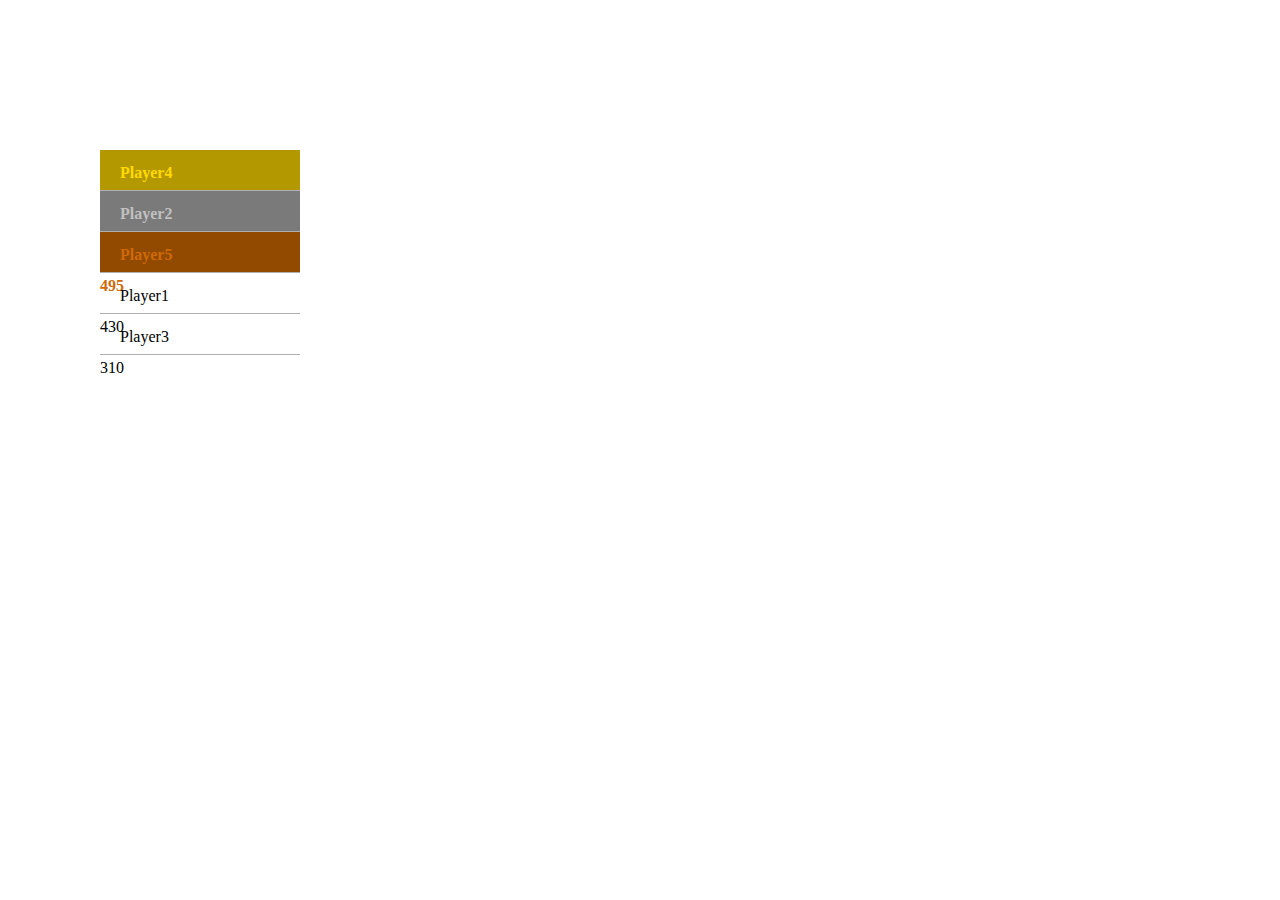
<file: games/snake/s-lead.html>
<!DOCTYPE html>
<!--[if lt IE 7]>      <html class="no-js lt-ie9 lt-ie8 lt-ie7"> <![endif]-->
<!--[if IE 7]>         <html class="no-js lt-ie9 lt-ie8"> <![endif]-->
<!--[if IE 8]>         <html class="no-js lt-ie9"> <![endif]-->
<!--[if gt IE 8]>      <html class="no-js"> <!--<![endif]-->
<html>
    <head>
        <meta charset="utf-8">
        <meta http-equiv="X-UA-Compatible" content="IE=edge">
        <title></title>
        <meta name="description" content="">
        <meta name="viewport" content="width=device-width, initial-scale=1">
        <link rel="stylesheet" href="s-lead.css">
    </head>
    <body>
  

<div>
        <div id="container">

            <div class="row">
        <div class="name">Player1</div><div class="highscore">430</div>
        </div>
    
        <div class="row">
        <div class="name">Player2</div><div class="highscore">580</div>
        </div>
    
        <div class="row">
        <div class="name">Player3</div><div class="highscore">310</div>
        </div>
    
        <div class="row">
        <div class="name">Player4</div><div class="highscore">640</div>
        </div>
    
        <div class="row">
        <div class="name">Player5</div><div class="highscore">495</div>
        </div>
        <script src='s-lead.js'></script>
  
</div>      <!--[if lt IE 7]>
            <p class="browsehappy">You are using an <strong>outdated</strong> browser. Please <a href="#">upgrade your browser</a> to improve your experience.</p>
        <![endif]-->
        
        <script src="" async defer></script>
    </body>
</html>
</file>
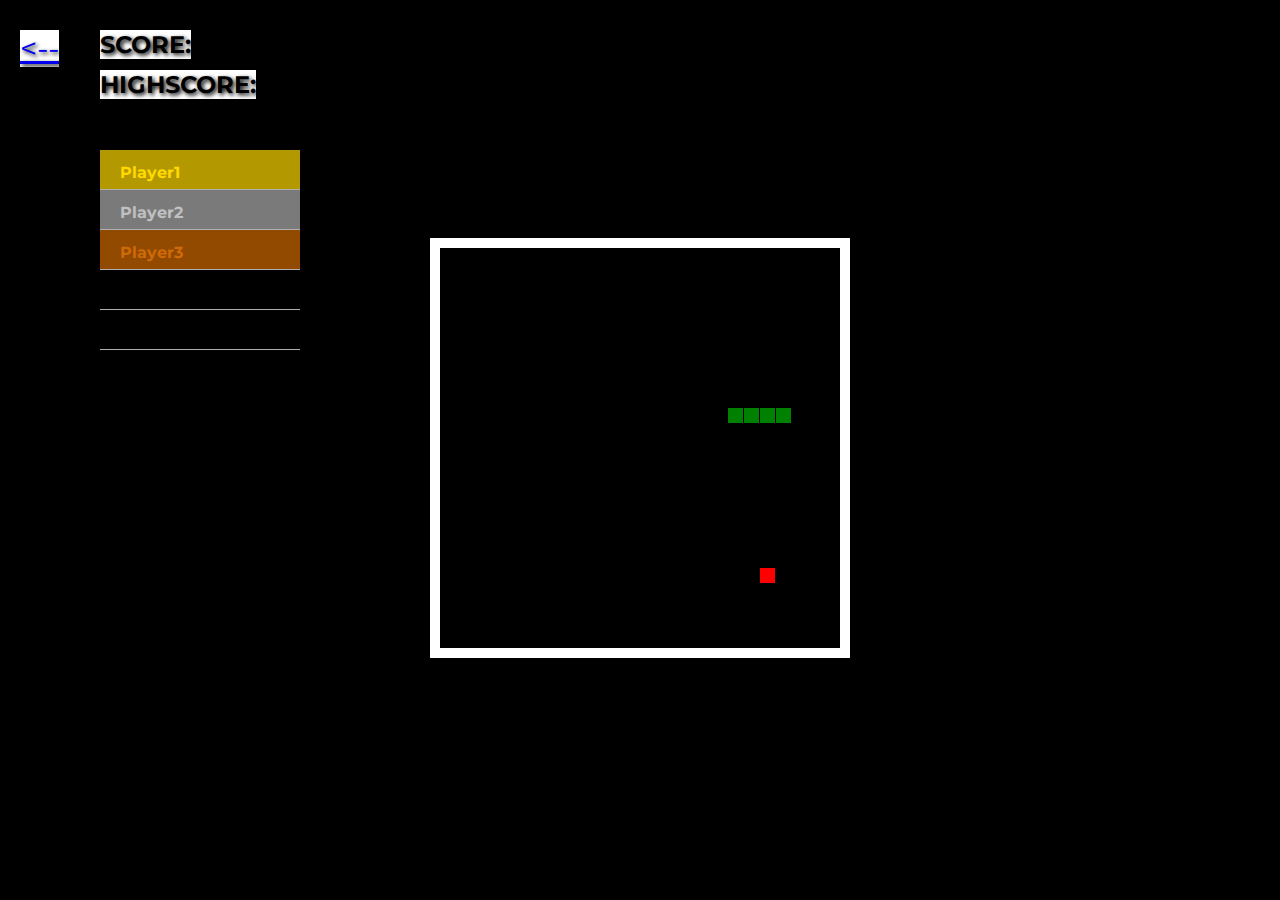
<file: games/snake/snake.html>
<!DOCTYPE html>
<html lang="en">
<head>
  <meta charset="UTF-8">
  <link rel="stylesheet" href="styles.css">
  <meta http-equiv="X-UA-Compatible" content="IE=edge">
        <title></title>
        <meta name="description" content="">
        <meta name="viewport" content="width=device-width, initial-scale=1">
        <link rel="stylesheet" href="s-lead.css">
</head>
<body>
<h2 id="p1">SCORE:</h2>
<h2 id="p2">HIGHSCORE:</h2>
<p id="score"></p>
<p id="high"></p>
<a href="/index.html" id='p3' style=" background-color: white;
text-shadow: 2px 2px 4px black; font-size: 30px;"> <-- </a>






<!-- Old leader board test ! Failed !
<div class="lboard_item today" style="display: none;">
  <div class="lboard_mem">
    <div class="name_bar">
      <p><span>1.</span> Charles John</p>
      <div class="bar_wrap">
        <div class="inner_bar" style="width: 95%"></div>
      </div>
    </div>
    <div class="points">
      195 points
    </div>
  </div>
  <div class="lboard_mem">
   
    <div class="name_bar">
      <p><span>2.</span>Alex Mike</p>
      <div class="bar_wrap">
        <div class="inner_bar" style="width: 80%"></div>
      </div>
    </div>
    <div class="points">
      185 points
    </div>
  </div>
  <div class="lboard_mem">
  
    <div class="name_bar">
      <p><span>3.</span>Johnson</p>
      <div class="bar_wrap">
        <div class="inner_bar" style="width: 60%;"></div>
      </div>
    </div>
    <div class="points">
      160 points
    </div>
  </div>
  <div class="lboard_mem">
   
    <div class="name_bar">
      <p><span>4.</span>Rosey</p>
      <div class="bar_wrap">
        <div class="inner_bar" style="width: 30%"></div>
      </div>
    </div>
    <div class="points">
      130 points
    </div>
  </div>
  <div class="lboard_mem">
 
    <div class="name_bar">
      <p><span>5.</span>Scarlett Angela</p>
      <div class="bar_wrap">
        <div class="inner_bar" style="width: 10%"></div>
      </div>
    </div>
    <div class="points">
      110 points
    </div>
  </div>
</div>-->


<div>
  <div id="container">

      <div class="row">
  <div class="name">Player1</div><p class="highscore" id="highscore"></p>
  </div>

  <div class="row">
  <div class="name">Player2</div><p class="highscore" id="highscore"></p>
  </div>

  <div class="row">
  <div class="name">Player3</div><p class="highscore" id="highscore"></p>
  </div>

  <div class="row">
  <div class="name">Player4</div><p class="highscore" id="highscore"></p>
  </div>

  <div class="row">
  <div class="name">Player5</div><p class="highscore" id="highscore"></p>
  </div>
  

</div> 


<canvas width="400" height="400" id="game"></canvas>
<script>






var canvas = document.getElementById('game');
var context = canvas.getContext('2d');
var grid = 16;
var count = 0;
var score=0;
var max=0;  

var snake = {
  x: 160,
  y: 160,
  
  // snake velocity. moves one grid length every frame in either the x or y direction
  dx: grid,
  dy: 0,
  
  // keep track of all grids the snake body occupies
  cells: [],
  
  // length of the snake. grows when eating an apple
  maxCells: 4
};
var apple = {
  x: 320,
  y: 320
};

// get random whole numbers in a specific range
// @see https://stackoverflow.com/a/1527820/2124254
function getRandomInt(min, max) {
  return Math.floor(Math.random() * (max - min)) + min;
}
// game loop
function loop() {
  requestAnimationFrame(loop);
  // slow game loop to 15 fps instead of 60 (60/15 = 4)
  if (++count < 4) {
    return;
  }
  count = 0;
  context.clearRect(0,0,canvas.width,canvas.height);
  // move snake by it's velocity
  snake.x += snake.dx;
  snake.y += snake.dy;
  // wrap snake position horizontally on edge of screen
  if (snake.x < 0) {
    snake.x = canvas.width - grid;
  }
  else if (snake.x >= canvas.width) {
    snake.x = 0;
  }
  
  // wrap snake position vertically on edge of screen
  if (snake.y < 0) {
    snake.y = canvas.height - grid;
  }
  else if (snake.y >= canvas.height) {
    snake.y = 0;
  }
  // keep track of where snake has been. front of the array is always the head
  snake.cells.unshift({x: snake.x, y: snake.y});
  // remove cells as we move away from them
  if (snake.cells.length > snake.maxCells) {
    snake.cells.pop();
  }
  // draw apple
  context.fillStyle = 'red';
  context.fillRect(apple.x, apple.y, grid-1, grid-1);
  // draw snake one cell at a time
  context.fillStyle = 'green';
  snake.cells.forEach(function(cell, index) {
    
    // drawing 1 px smaller than the grid creates a grid effect in the snake body so you can see how long it is
    context.fillRect(cell.x, cell.y, grid-1, grid-1);  
    // snake ate apple
    if (cell.x === apple.x && cell.y === apple.y) {
      snake.maxCells++;
	  score+=10;
	  //max=score;
	  document.getElementById('score').innerHTML=score;
	
      // canvas is 400x400 which is 25x25 grids 
      apple.x = getRandomInt(0, 25) * grid;
      apple.y = getRandomInt(0, 25) * grid;
    }
    // check collision with all cells after this one (modified bubble sort)
    for (var i = index + 1; i < snake.cells.length; i++)
	{
      
      // snake occupies same space as a body part. reset game
      if (cell.x === snake.cells[i].x && cell.y === snake.cells[i].y) 
	 { 
	 
	    if(score>max)
	    {
       max=score;
	    }
    	snake.x = 160;
        snake.y = 160;
        snake.cells = [];
        snake.maxCells = 4;
        snake.dx = grid;
        snake.dy = 0;
        score=0;
        document.getElementById('score').innerHTML=score;
        apple.x = getRandomInt(0, 25) * grid;
        apple.y = getRandomInt(0, 25) * grid;
        localStorage.setItem('highscore', 'score');
      document.getElementById('high').innerHTML=max;
      document.getElementById('highscore').innerHTML=max;
      }
    }
  }
  
  );
  
}
// listen to keyboard events to move the snake
document.addEventListener('keydown', function(e) {
  // prevent snake from backtracking on itself by checking that it's 
  // not already moving on the same axis (pressing left while moving
  // left won't do anything, and pressing right while moving left
  // shouldn't let you collide with your own body)
  
  // left arrow key
  if (e.which === 37 && snake.dx === 0) {
    snake.dx = -grid;
    snake.dy = 0;
  }
  // up arrow key
  else if (e.which === 38 && snake.dy === 0) {
    snake.dy = -grid;
    snake.dx = 0;
  }
  // right arrow key
  else if (e.which === 39 && snake.dx === 0) {
    snake.dx = grid;
    snake.dy = 0;
  }
  // down arrow key
  else if (e.which === 40 && snake.dy === 0) {
    snake.dy = grid;
    snake.dx = 0;
  }
});
// start the game
requestAnimationFrame(loop);
</script>


</body>
</html>
</file>
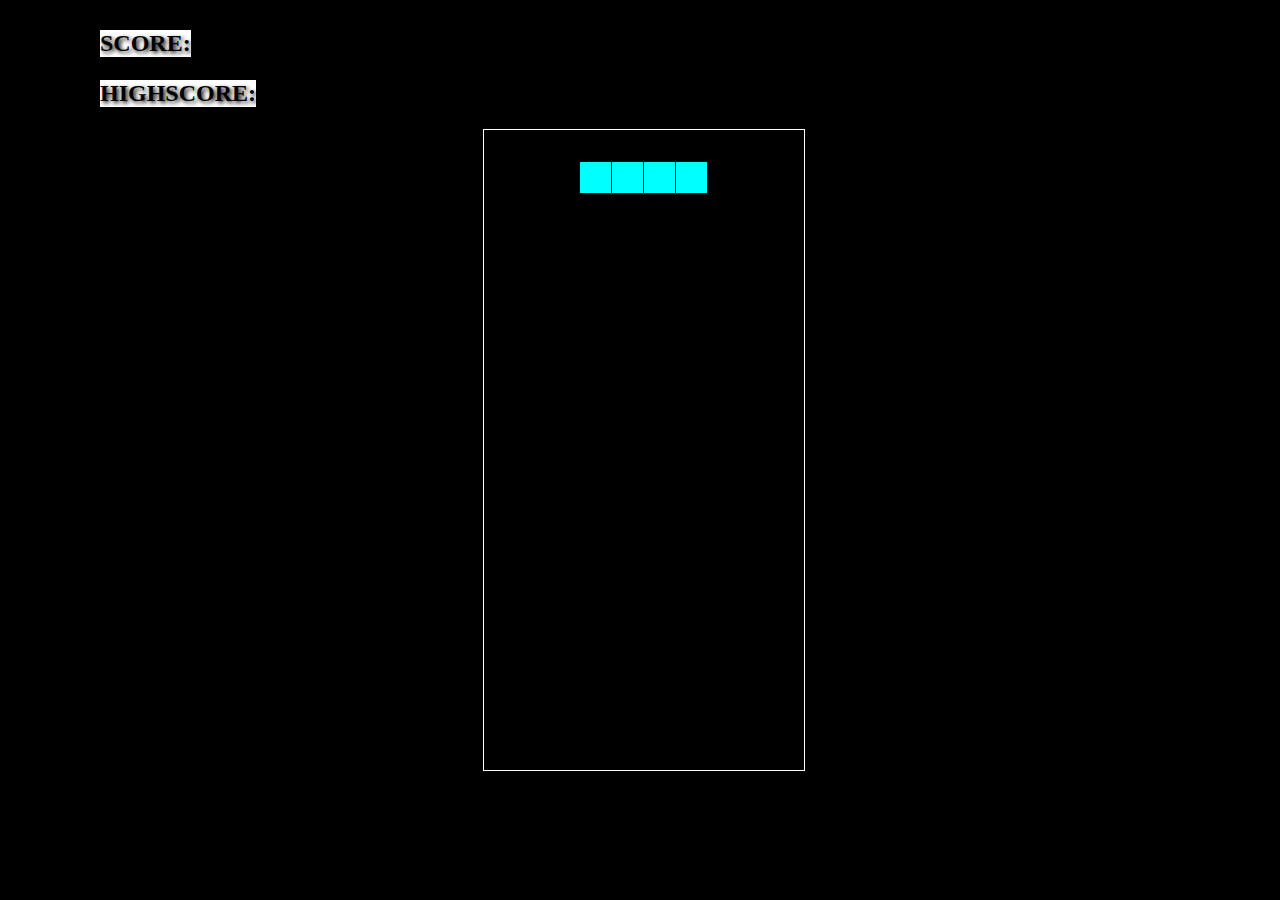
<file: games/tetris/tetris.html>
<!DOCTYPE html>
<html>
<head>
  <title></title>
  <style>
  html, body {
    height: 100%;
    margin: 0;
  }

  body {
    background: black;
    display: flex;
    align-items: center;
    justify-content: center;
  }

  canvas {
    border: 1px solid white;
  }

  #p1
  {
    background-color: white;
  text-shadow: 2px 2px 4px black;
  
	position:absolute;
	left:100px;
	top:10px;
  }
  #p2
  {
    background-color: white;
	text-shadow: 2px 2px 4px black;
	position:absolute;
	left:100px;
	top:60px;
  }
  #score
  {
    background-color: white;
	  text-shadow: 2px 2px 4px black;
    font-size: 20px;
    position:absolute;
	left:200px;
	top:12px;
  }
  #high
  {
    background-color: white;
	  text-shadow: 2px 2px 4px black;
    font-size: 20px;
    position:absolute;
	left:265px;
	top:63px;
  }
  </style>
</head>
<body>
    <h2 id='p1'>SCORE:</h2>
    <h2 id='p2'>HIGHSCORE:</h2>
    <p id="score"></p>
    <p id="high"></p>1  
<canvas width="320" height="640" id="game"></canvas>
<script>
// https://tetris.fandom.com/wiki/Tetris_Guideline

// get a random integer between the range of [min,max]
// @see https://stackoverflow.com/a/1527820/2124254
function getRandomInt(min, max) {
  min = Math.ceil(min);
  max = Math.floor(max);

  return Math.floor(Math.random() * (max - min + 1)) + min;
}

// generate a new tetromino sequence
// @see https://tetris.fandom.com/wiki/Random_Generator
function generateSequence() {
  const sequence = ['I', 'J', 'L', 'O', 'S', 'T', 'Z'];

  while (sequence.length) {
    const rand = getRandomInt(0, sequence.length - 1);
    const name = sequence.splice(rand, 1)[0];
    tetrominoSequence.push(name);
  }
}

// get the next tetromino in the sequence
function getNextTetromino() {
  if (tetrominoSequence.length === 0) {
    generateSequence();
  }

  const name = tetrominoSequence.pop();
  const matrix = tetrominos[name];

  // I and O start centered, all others start in left-middle
  const col = playfield[0].length / 2 - Math.ceil(matrix[0].length / 2);

  // I starts on row 21 (-1), all others start on row 22 (-2)
  const row = name === 'I' ? -1 : -2;

  return {
    name: name,      // name of the piece (L, O, etc.)
    matrix: matrix,  // the current rotation matrix
    row: row,        // current row (starts offscreen)
    col: col         // current col
  };
}

// rotate an NxN matrix 90deg
// @see https://codereview.stackexchange.com/a/186834
function rotate(matrix) {
  const N = matrix.length - 1;
  const result = matrix.map((row, i) =>
    row.map((val, j) => matrix[N - j][i])
  );

  return result;
}

// check to see if the new matrix/row/col is valid
function isValidMove(matrix, cellRow, cellCol) {
  for (let row = 0; row < matrix.length; row++) {
    for (let col = 0; col < matrix[row].length; col++) {
      if (matrix[row][col] && (
          // outside the game bounds
          cellCol + col < 0 ||
          cellCol + col >= playfield[0].length ||
          cellRow + row >= playfield.length ||
          // collides with another piece
          playfield[cellRow + row][cellCol + col])
        ) {
        return false;
      }
    }
  }

  return true;
}

// place the tetromino on the playfield
function placeTetromino() {
  for (let row = 0; row < tetromino.matrix.length; row++) {
    for (let col = 0; col < tetromino.matrix[row].length; col++) {
      if (tetromino.matrix[row][col]) {

        // game over if piece has any part offscreen
        if (tetromino.row + row < 0) {
          return showGameOver();
        }

        playfield[tetromino.row + row][tetromino.col + col] = tetromino.name;
      }
    }
  }

  // check for line clears starting from the bottom and working our way up
  for (let row = playfield.length - 1; row >= 0; ) {
    if (playfield[row].every(cell => !!cell)) {

      // drop every row above this one
      for (let r = row; r >= 0; r--) {
        for (let c = 0; c < playfield[r].length; c++) {
          playfield[r][c] = playfield[r-1][c];
        }
      }
    }
    else {
      row--;
    }
  }

  tetromino = getNextTetromino();
}

// show the game over screen
function showGameOver() {
  cancelAnimationFrame(rAF);
  gameOver = true;

  context.fillStyle = 'black';
  context.globalAlpha = 0.75;
  context.fillRect(0, canvas.height / 2 - 30, canvas.width, 60);

  context.globalAlpha = 1;
  context.fillStyle = 'white';
  context.font = '36px monospace';
  context.textAlign = 'center';
  context.textBaseline = 'middle';
  context.fillText('GAME OVER!', canvas.width / 2, canvas.height / 2);
}

const canvas = document.getElementById('game');
const context = canvas.getContext('2d');
const grid = 32;
const tetrominoSequence = [];

// keep track of what is in every cell of the game using a 2d array
// tetris playfield is 10x20, with a few rows offscreen
const playfield = [];

// populate the empty state
for (let row = -2; row < 20; row++) {
  playfield[row] = [];

  for (let col = 0; col < 10; col++) {
    playfield[row][col] = 0;
  }
}

// how to draw each tetromino
// @see https://tetris.fandom.com/wiki/SRS
const tetrominos = {
  'I': [
    [0,0,0,0],
    [1,1,1,1],
    [0,0,0,0],
    [0,0,0,0]
  ],
  'J': [
    [1,0,0],
    [1,1,1],
    [0,0,0],
  ],
  'L': [
    [0,0,1],
    [1,1,1],
    [0,0,0],
  ],
  'O': [
    [1,1],
    [1,1],
  ],
  'S': [
    [0,1,1],
    [1,1,0],
    [0,0,0],
  ],
  'Z': [
    [1,1,0],
    [0,1,1],
    [0,0,0],
  ],
  'T': [
    [0,1,0],
    [1,1,1],
    [0,0,0],
  ]
};

// color of each tetromino
const colors = {
  'I': 'cyan',
  'O': 'yellow',
  'T': 'purple',
  'S': 'green',
  'Z': 'red',
  'J': 'blue',
  'L': 'orange'
};

let count = 0;
let tetromino = getNextTetromino();
let rAF = null;  // keep track of the animation frame so we can cancel it
let gameOver = false;

// game loop
function loop() {
  rAF = requestAnimationFrame(loop);
  context.clearRect(0,0,canvas.width,canvas.height);

  // draw the playfield
  for (let row = 0; row < 20; row++) {
    for (let col = 0; col < 10; col++) {
      if (playfield[row][col]) {
        const name = playfield[row][col];
        context.fillStyle = colors[name];

        // drawing 1 px smaller than the grid creates a grid effect
        context.fillRect(col * grid, row * grid, grid-1, grid-1);
      }
    }
  }

  // draw the active tetromino
  if (tetromino) {

    // tetromino falls every 35 frames
    if (++count > 35) {
      tetromino.row++;
      count = 0;

      // place piece if it runs into anything
      if (!isValidMove(tetromino.matrix, tetromino.row, tetromino.col)) {
        tetromino.row--;
        placeTetromino();
      }
    }

    context.fillStyle = colors[tetromino.name];

    for (let row = 0; row < tetromino.matrix.length; row++) {
      for (let col = 0; col < tetromino.matrix[row].length; col++) {
        if (tetromino.matrix[row][col]) {

          // drawing 1 px smaller than the grid creates a grid effect
          context.fillRect((tetromino.col + col) * grid, (tetromino.row + row) * grid, grid-1, grid-1);
        }
      }
    }
  }
}

// listen to keyboard events to move the active tetromino
document.addEventListener('keydown', function(e) {
  if (gameOver) return;

  // left and right arrow keys (move)
  if (e.which === 37 || e.which === 39) {
    const col = e.which === 37
      ? tetromino.col - 1
      : tetromino.col + 1;

    if (isValidMove(tetromino.matrix, tetromino.row, col)) {
      tetromino.col = col;
    }
  }

  // up arrow key (rotate)
  if (e.which === 38) {
    const matrix = rotate(tetromino.matrix);
    if (isValidMove(matrix, tetromino.row, tetromino.col)) {
      tetromino.matrix = matrix;
    }
  }

  // down arrow key (drop)
  if(e.which === 40) {
    const row = tetromino.row + 1;

    if (!isValidMove(tetromino.matrix, row, tetromino.col)) {
      tetromino.row = row - 1;

      placeTetromino();
      return;
    }

    tetromino.row = row;
  }
});

// start the game
rAF = requestAnimationFrame(loop);
</script>
</body>
</html>
</file>
<file: assets/css/templatemo-stand-blog.css>
/* 

TemplateMo 551 Stand Blog

https://templatemo.com/tm-551-stand-blog

*/

body {
  font-family: 'Roboto', sans-serif;
  overflow-x: hidden;
  text-rendering: optimizeLegibility;
  -webkit-font-smoothing: antialiased;
  -moz-osx-font-smoothing: grayscale;
}
p {
	margin-bottom: 0px;
	font-size: 15px;
	font-weight: 400;
	color: #7a7a7a;
	line-height: 30px;
}
a {
	text-decoration: none!important;
}
ul {
	padding: 0;
	margin: 0;
	list-style: none;
}

h1,h2,h3,h4,h5,h6 {
	margin: 0px;
}

.main-button a {
	display: inline-block;
	background-color: white;
	text-shadow: 2px 2px 4px black;
	color: #fff;
	font-size: 13px;
	font-weight: 500;
	padding: 12px 20px;
	text-transform: uppercase;
	transition: all .3s;
}

.main-button a:hover {
	background-color: #fb9857;
}

.heading-page {
	padding-top: 110px;
}

.page-heading {
	margin: 0px 10px;
	padding: 120px 0px;
	text-align: left;
	background-position: center center;
	background-repeat: no-repeat;
	background-size: cover;
	background-image: url(../images/heading-bg.jpg);
}

.page-heading .text-content h4 {
	color: white;
	text-shadow: 2px 2px 4px black;
	font-size: 18px;
	text-transform: uppercase;
	font-weight: 900;
	letter-spacing: 0.5px;
	margin-bottom: 15px;
}

.page-heading .text-content h2 {
	color: #fff;
	font-size: 36px;
	font-weight: 700;
	text-transform: uppercase;
	letter-spacing: 0.5px;
}

#preloader {
  overflow: hidden;
  background: white;
  text-shadow: 2px 2px 4px black;
  left: 0;
  right: 0;
  top: 0;
  bottom: 0;
  position: fixed;
  z-index: 9999999;
  color: #fff;
}

#preloader .jumper {
  left: 0;
  top: 0;
  right: 0;
  bottom: 0;
  display: block;
  position: absolute;
  margin: auto;
  width: 50px;
  height: 50px;
}

#preloader .jumper > div {
  background-color: #fff;
  width: 10px;
  height: 10px;
  border-radius: 100%;
  -webkit-animation-fill-mode: both;
  animation-fill-mode: both;
  position: absolute;
  opacity: 0;
  width: 50px;
  height: 50px;
  -webkit-animation: jumper 1s 0s linear infinite;
  animation: jumper 1s 0s linear infinite;
}

#preloader .jumper > div:nth-child(2) {
  -webkit-animation-delay: 0.33333s;
  animation-delay: 0.33333s;
}

#preloader .jumper > div:nth-child(3) {
  -webkit-animation-delay: 0.66666s;
  animation-delay: 0.66666s;
}

@-webkit-keyframes jumper {
  0% {
    opacity: 0;
    -webkit-transform: scale(0);
    transform: scale(0);
  }
  5% {
    opacity: 1;
  }
  100% {
    -webkit-transform: scale(1);
    transform: scale(1);
    opacity: 0;
  }
}

@keyframes jumper {
  0% {
    opacity: 0;
    -webkit-transform: scale(0);
    transform: scale(0);
  }
  5% {
    opacity: 1;
  }
  100% {
    opacity: 0;
  }
}
 


/* Header Style */
header {
	position: relative;
	padding-bottom: 1px;
	z-index: 99999;
	width: 40%;
	height: 120px;
	background-color: #f7f7f7;
	-webkit-transition: all 0.3s ease-in-out 0s;
    -moz-transition: all 0.3s ease-in-out 0s;
    -o-transition: all 0.3s ease-in-out 0s;
    transition: all 0.3s ease-in-out 0s;
}
header .navbar {
	padding: 29px 0px;
	padding-top: 35px;
	padding-right: em;	
}
.background-header .navbar {
	padding: 17px 0px;

}
.background-header {
	top: 0;
	height: 80px;
	position: fixed;
	box-shadow: 0px 1px 10px rgba(0,0,0,0.1);

}
.background-header .navbar-brand h2 {
	color: #121212!important;
	
}
.background-header .navbar-nav a.nav-link {
	color: #1e1e1e!important;
}
.background-header .navbar-nav .nav-link:hover,
.background-header .navbar-nav .active>.nav-link,
.background-header .navbar-nav .nav-link.active,
.background-header .navbar-nav .nav-link.show,
.background-header .navbar-nav .show>.nav-link {
	color: white!important;
}
.navbar .navbar-brand {
	float: 	left;
	margin-top: -12px;
	outline: none;
}
.navbar .navbar-brand h2 {
	color: #1e1e1e;
	text-transform: lowercase;
	font-size: 24px;
	font-weight: 900;
	-webkit-transition: all .3s ease 0s;
    -moz-transition: all .3s ease 0s;
    -o-transition: all .3s ease 0s;
	transition: all .3s ease 0s;
	padding-left: 3em;
	padding-top: 10px;
}
.navbar .navbar-brand h2 em {
	font-size: 30px;
	font-style: normal;
	color: black;
	text-shadow: 2px 2px 10px black;
}
#navbarResponsive {
	z-index: 999;
}
.navbar-collapse {
	text-align: center;
}
.navbar .navbar-nav .nav-item {
	margin: 0px 15px;
}
.navbar .navbar-nav a.nav-link {
	text-transform: capitalize;
	font-size: 15px;
	font-weight: 800;
	text-transform: lowercase;
	letter-spacing: 0.5px;
	color: #1e1e1e;
	transition: all 0.3s;
}
.navbar .navbar-nav .nav-link:hover,
.navbar .navbar-nav .active>.nav-link,
.navbar .navbar-nav .nav-link.active,
.navbar .navbar-nav .nav-link.show,
.navbar .navbar-nav .show>.nav-link {
	color: white;
	text-shadow: 2px 2px 4px black;
}
.navbar .navbar-toggler-icon {
	background-image: none;
}
.navbar .navbar-toggler {
	border-color: #fff;
	background-color: white;	
	text-shadow: 2px 2px 4px black;
	height: 46px;
	outline: none;
	border-radius: 0px;
	position: relative;
	right: 30px;
	top: 25px;
}
.navbar .navbar-toggler-icon:after {
	content: '\f0c9';
	color: #fff;
	font-size: 18px;
	line-height: 30px;
	font-family: 'FontAwesome';
}



/* Banner Style */
.main-banner .container-fluid {
	padding: 0px 5px;
	margin-bottom: -24px;
}
.owl-banner {
	padding-top: 110px;
}

.owl-banner .item {
	position: relative;
}

.owl-banner .item .item-content {
	position: absolute;
	bottom: 40px;
	left: 40px;
}

.owl-banner .item .item-content .meta-category span {
	color: white;
	text-shadow: 2px 2px 4px black;
	font-size: 18px;
	text-transform: uppercase;
	font-weight: 900;
	letter-spacing: 0.25px;
}

.owl-banner .item .item-content h4 {
	font-size: 24px;
	font-weight: 900;
	color: #fff;
	letter-spacing: 0.5px;
	text-transform: capitalize;
	margin: 10px 0px 12px 0px;
}

.owl-banner .item .item-content ul li {
	display: inline-block;
	margin-right: 8px;
}

.owl-banner .item .item-content ul li:after {
	content: '|';
	color: #fff;
	margin-left: 8px;
}

.owl-banner .item .item-content ul li:last-child::after {
	display: none;
}

.owl-banner .item .item-content ul li a {
	font-size: 14px;
	color: #fff;
	font-weight: 500;
	transition: all .3s;
}

.owl-banner .item .item-content ul li a:hover {
	color: white;
	text-shadow: 2px 2px 4px black;
}

.owl-banner .owl-nav {
	position: absolute;
	top: 50%;
	width: 100%;
}

.owl-banner .owl-nav .owl-prev {
	position: absolute;
	left: 40px;
}

.owl-banner .owl-nav .owl-next {
	position: absolute;
	right: 40px;
}

.owl-banner .owl-nav button {
	outline: none;
}

.owl-banner .owl-nav button span {
	color: #fff;
	font-size: 36px;
	width: 60px;
	height: 60px;
	display: inline-block;
	text-align: center;
	line-height: 60px;
	background-color: rgba(250,250,250,0.3);
}


/* Call To Action */

.call-to-action {
	margin-top: 100px;
}

.call-to-action .main-content {
	padding: 40px;
	background-image: url(../images/cta-bg.jpg);
	background-position: center center;
	background-repeat: no-repeat;
	background-size: cover;
}

.call-to-action .main-content span {
	color: white;
	text-shadow: 2px 2px 4px black;
	font-size: 18px;
	font-weight: 900;
	letter-spacing: 0.5px;
}

.call-to-action .main-content h4 {
	margin-bottom: 0px;
	margin-top: 12px;
	color: #fff;
	font-size: 26px;
	font-weight: 900;
	letter-spacing: 0.25px;
}

.call-to-action .main-content .main-button {
	text-align: right;
	margin-top: 12px;
}



/* Blog Posts */

.blog-posts {
	margin-top: 100px;
}

.blog-posts .blog-post {
	margin-bottom: 30px;
}

.blog-posts .blog-thumb img {
	width: 100%;
	overflow: hidden;
}

.blog-posts .down-content {
	padding: 40px;
	border-right: 1px solid #eee;
	border-left: 1px solid #eee;
	border-bottom: 1px solid #eee;
}

.blog-posts .down-content span {
	font-size: 18px;
	text-transform: uppercase;
	letter-spacing: 0.5px;
	font-weight: 900;
	color: white;
	text-shadow: 2px 2px 4px black;
}

.blog-posts .down-content h4 {
	font-size: 24px;
	text-transform: capitalize;
	letter-spacing: 0.5px;
	font-weight: 900;
	color: #20232e;
	margin: 10px 0px 12px 0px;
}

.blog-posts .down-content ul.post-info li {
	display: inline-block;
	margin-right: 8px;
}

.blog-posts .down-content ul.post-info li:after {
	content: '|';
	color: #aaa;
	margin-left: 8px;
}

.blog-posts .down-content h4 {
	font-size: 20px;
	letter-spacing: 0.25px;
}

.grid-system .down-content ul.post-info li {
	margin-right: 3px;
}

.grid-system .down-content ul.post-info li:after {
	margin-left: 5px;
}

.blog-posts .down-content ul.post-info li:last-child::after {
	display: none;
}

.blog-posts .down-content ul.post-info li a {
	font-size: 14px;
	color: #aaa;
	font-weight: 400;
	transition: all .3s;
}

.blog-posts .down-content ul.post-info li a:hover {
	color: white;
	text-shadow: 2px 2px 4px black;
}

.blog-posts .down-content p {
	padding: 25px 0px;
	margin: 25px 0px;
	border-top: 1px solid #eee;
	border-bottom: 1px solid #eee;
}

.blog-posts .down-content ul.post-share {
	text-align: right;
}

.blog-posts .down-content ul.post-tags li,
.blog-posts .down-content ul.post-share li {
	display: inline-block;
}

.blog-posts .down-content ul.post-tags li:first-child i,
.blog-posts .down-content ul.post-share li:first-child i {
	color: white;
	text-shadow: 2px 2px 4px black;
	margin-right: 5px;
}

.blog-posts .down-content ul.post-tags li,
.blog-posts .down-content ul.post-share li {
	color: #aaa;
}

.blog-posts .down-content ul.post-tags li a,
.blog-posts .down-content ul.post-share li a {
	font-size: 14px;
	color: #aaa;
	font-weight: 400;
	transition: all .3s;
}

.blog-posts .down-content ul.post-tags li a:hover,
.blog-posts .down-content ul.post-share li a:hover {
	color: white;
	text-shadow: 2px 2px 4px black;
}

.blog-posts .main-button a {
	height: 60px;
	line-height: 60px;
	padding: 0px;
	width: 100%;
	text-align: center;
}

ul.page-numbers {
	text-align: center;
}

ul.page-numbers li {
	display: inline-block;
	margin: 0px 5px;
}

ul.page-numbers li a {
	width: 50px;
	height: 50px;
	display: inline-block;
	text-align: center;
	line-height: 50px;
	font-size: 15px;
	color: #7a7a7a;
	border: 1px solid #eee;
	font-weight: 500;
	transition: all 0.3s;
}

ul.page-numbers li.active a {
	background-color: white;
	text-shadow: 2px 2px 4px black;
	border-color: white;
	color: #fff;
}

ul.page-numbers li a:hover {
	color: white;
	text-shadow: 2px 2px 4px black;
}

.blog-posts .sidebar-heading h2 {
	font-size: 18px;
	text-transform: uppercase;
	font-weight: 900;
	letter-spacing: 0.5px;
	color: #20232e;
	border-bottom: 1px solid #eee;
	padding-bottom: 15px;
	margin-bottom: 25px;
}

.blog-posts .comments {
	margin-top: 30px;
}

.blog-posts .comments ul li {
	display: inline-block;
	margin-bottom: 20px;
	padding-bottom: 20px;
	border-bottom: 1px solid #eee;
}

.blog-posts .comments ul li.replied {
	padding-left: 130px;
}

.blog-posts .comments ul li:last-child {
	margin-bottom: 0px;
	padding-bottom: 0px;
	border-bottom: none;
}

.blog-posts .comments ul li .author-thumb {
	display: inline;
	float: left;
}

.blog-posts .comments ul li .author-thumb img {
	max-width: 100px;
	display: inline;
}

.blog-posts .comments ul li .right-content {
	margin-left: 130px;
}

.blog-posts .comments ul li .right-content h4 {
	color: #20232e;
	font-size: 19px;
	font-weight: 900;
	letter-spacing: 0.5px;
}

.blog-posts .comments ul li .right-content h4 span {
	font-size: 14px;
    color: #aaa;
	font-weight: 400;
	letter-spacing: 0.25px;
	margin-left: 20px;
}

.blog-posts .submit-comment {
	margin-top: 60px;
}

.blog-posts .submit-comment input {
	width: 100%;
	height: 46px;
	border: 1px solid #eee;
	font-size: 13px;
	text-transform: uppercase;
	font-weight: 500;
	color: #7a7a7a;
	outline: none;
	padding: 0px 15px;
	margin-bottom: 30px;
}

.blog-posts .submit-comment textarea {
	width: 100%;
	height: 46px;
	border: 1px solid #eee;
	font-size: 13px;
	text-transform: uppercase;
	font-weight: 500;
	color: #7a7a7a;
	outline: none;
	padding: 10px 15px;
	margin-bottom: 30px;
	height: 180px;
	max-height: 220px;
	max-width: 100%;
	min-width: 160px;
}

.blog-posts .submit-comment input::placeholder,
.blog-posts .submit-comment textarea::placeholder {
	color: #aaa;
}

.blog-posts .submit-comment button {
	display: inline-block;
	background-color: white;
	text-shadow: 2px 2px 4px black;
	color: #fff;
	font-size: 13px;
	font-weight: 500;
	padding: 12px 20px;
	text-transform: uppercase;
	transition: all .3s;
	border: none;
	outline: none;
}

.blog-posts .submit-comment button:hover {
	background-color: #fb9857;
}

/* Sidebar */

.sidebar {
	margin-left: 30px;
}

.sidebar .sidebar-item {
	margin-top: 50px;
}

.sidebar .search {
	margin-top: 0px;
}

.sidebar .sidebar-heading h2 {
	font-size: 18px;
	text-transform: uppercase;
	font-weight: 900;
	letter-spacing: 0.5px;
	color: #20232e;
	border-bottom: 1px solid #eee;
	padding-bottom: 15px;
	margin-bottom: 25px;
}

.sidebar .search input {
	width: 100%;
	height: 50px;
	border: 1px solid #eee;
	font-size: 13px;
	text-transform: uppercase;
	font-weight: 500;
	color: #7a7a7a;
	outline: none;
	padding: 0px 15px;
}

.sidebar .search input::placeholder {
	color: #aaa;
}

.sidebar .recent-posts ul li {
	margin-bottom: 15px;
	padding-bottom: 15px;
	border-bottom: 1px solid #eee;
}

.sidebar .recent-posts ul li:last-child {
	margin-bottom: 0px;
	padding-bottom: 0px;
	border-bottom: none;
}

.sidebar .recent-posts ul li h5 {
	font-size: 19px;
	font-weight: 900;
	color: #20232e;
	line-height: 30px;
	transition: all 0.3s;
}

.sidebar .recent-posts ul li h5:hover {
	color: white;
	text-shadow: 2px 2px 4px black;
}

.sidebar .recent-posts ul li span {
	display: block;
	font-size: 14px;
	color: #aaa;
	margin-top: 8px;
}

.sidebar .categories ul li {
	margin-bottom: 15px;
}

.sidebar .categories ul li:last-child {
	margin-bottom: 0px;
}

.sidebar .categories ul li a {
	font-size: 15px;
	font-weight: 700;
	color: #20232e;
	transition: all .3s;
}

.sidebar .categories ul li a:hover {
	color: white;
	text-shadow: 2px 2px 4px black;
}

.sidebar .tags ul li {
	margin-right: 6px;
	display: inline-block;
}

.sidebar .tags ul li {
	margin-bottom: 10px;
}

.sidebar .tags ul li a {
	font-size: 15px;
	font-weight: 500;
	color: #aaa;
	display: inline-block;
	border: 1px solid #eee;
	padding: 10px 18px;
	transition: all .3s;
}

.sidebar .tags ul li a:hover {
	background-color: white;
	border-color: white;
	text-shadow: 2px 2px 4px black;
	color: #fff;
}


/* Footer */

footer {
	margin-top: 100px;
	text-align: center;
	background-color: #20232e;
	padding: 60px 0px;
}

footer ul.social-icons {
	padding-bottom: 60px;
	margin-bottom: 60px;
	border-bottom: 1px solid rgba(250,250,250,0.15);
}

footer ul.social-icons li {
	display: inline-block;
	margin-right: 30px;
}

footer ul.social-icons li:after {
	content: "|";
	color: #fff;
	margin-left: 30px;
}

footer ul.social-icons li:last-child {
	margin-right: 0px;
}

footer ul.social-icons li:last-child::after {
	display: none;
}

footer ul.social-icons li a {
	font-size: 14px;
	text-transform: uppercase;
	color: #fff;
	font-weight: 500;
	letter-spacing: 0.25px;
	transition: all .3s;
}

footer ul.social-icons li a:hover {
	color: white;
	text-shadow: 2px 2px 4px black;
}

footer p {
	font-size: 13px;
	text-transform: uppercase;
	color: #fff;
}

footer p a {
	color: white;
	text-shadow: 2px 2px 4px black;
}

footer p a:hover {
	color: white;
	text-shadow: 2px 2px 4px black;
}


/* Contact Form */

.contact-us .down-contact,
.contact-us #map {
	margin-top: 80px;
}

.contact-us .sidebar-heading h2 {
	font-size: 18px;
	text-transform: uppercase;
	font-weight: 900;
	letter-spacing: 0.5px;
	color: #20232e;
	border-bottom: 1px solid #eee;
	padding-bottom: 15px;
	margin-bottom: 25px;
}

.contact-us .contact-form input {
	width: 100%;
	height: 46px;
	border: 1px solid #eee;
	font-size: 13px;
	text-transform: uppercase;
	font-weight: 500;
	color: #7a7a7a;
	outline: none;
	padding: 0px 15px;
	margin-bottom: 30px;
}

.contact-us .contact-form textarea {
	width: 100%;
	height: 46px;
	border: 1px solid #eee;
	font-size: 13px;
	text-transform: uppercase;
	font-weight: 500;
	color: #7a7a7a;
	outline: none;
	padding: 10px 15px;
	margin-bottom: 30px;
	height: 180px;
	max-height: 220px;
	max-width: 100%;
	min-width: 160px;
}

.contact-us .contact-form input::placeholder,
.contact-us .contact-form textarea::placeholder {
	color: #aaa;
}

.contact-us .contact-form button {
	display: inline-block;
	background-color: white;
	text-shadow: 2px 2px 4px black;
	color: #fff;
	font-size: 13px;
	font-weight: 500;
	padding: 12px 20px;
	text-transform: uppercase;
	transition: all .3s;
	border: none;
	outline: none;
}

.contact-us .contact-form button:hover {
	background-color: #fb9857;
}

.contact-us .contact-information {
	margin-left: 30px;
}

.contact-us .contact-information ul li {
	margin-bottom: 15px;
	padding-bottom: 15px;
	border-bottom: 1px solid #eee;
}

.contact-us .contact-information ul li:last-child {
	margin-bottom: 0px;
	padding-bottom: 0px;
	border-bottom: none;
}

.contact-us .contact-information ul li h5 {
	font-size: 19px;
	font-weight: 900;
	color: #20232e;
	line-height: 30px;
}

.contact-us .contact-information ul li span {
	display: block;
	font-size: 14px;
	color: #aaa;
	margin-top: 8px;
}


/* About Us */

.about-us {
	margin-top: 100px;
	text-align: center;
}

.about-us img {
	width: 100%;
	overflow: hidden;
}

.about-us p {
	margin: 40px 0px;
	border-bottom: 1px solid #eee;
	padding-bottom: 40px;
}

.about-us ul li {
	display: inline-block;
	margin: 0px 5px;
}

.about-us ul li a {
	width: 40px;
	height: 40px;
	text-align: center;
	line-height: 40px;
	display: inline-block;
	background-color: #212931;
	color: #fff;
	border-radius: 50%;
	transition: all .3s;
}

.about-us ul li a:hover {
	background-color: white;
	text-shadow: 2px 2px 4px black;
}


/* Responsive Style */
@media (max-width: 1250px) {
	.owl-banner .owl-nav .owl-prev {
		left: 0px;
	}
	.owl-banner .owl-nav .owl-next {
		right: 0px;
	}
	.owl-banner .owl-nav button span {
		width: 35px;
	}
	.owl-banner .item .item-content .meta-category span {
		font-size: 16px;
	}
	.owl-banner .item .item-content h4 {
		font-size: 20px;
	}
}
@media (max-width: 768px) {
	.owl-banner .owl-nav {
		display: none;
	}
}

@media (max-width: 992px) {
	.navbar .navbar-brand {
		position: absolute;
		left: 30px;
		top: 25px;
	}
	.background-header .navbar-brand,
	.background-header .navbar-toggler {
		top: 15px;
	}
	.navbar .navbar-brand {
		width: auto;
	}
	.navbar:after {
		display: none;
	}
	#navbarResponsive {
	    z-index: 99999;
	    position: absolute;
	    top: 80px;
	    left: 0;
	    width: 100%;
	    text-align: center;
	    background-color: #fff;
	    box-shadow: 0px 10px 10px rgba(0,0,0,0.1);
	}
	.navbar .navbar-nav .nav-item {
		border-bottom: 1px solid #eee;
	}
	.navbar .navbar-nav .nav-item:last-child {
		border-bottom: none;
	}
	.navbar .navbar-nav a.nav-link {
		padding: 15px 0px;
		color: #1e1e1e!important;
	}
	.navbar .navbar-nav .nav-link:hover,
	.navbar .navbar-nav .active>.nav-link,
	.navbar .navbar-nav .nav-link.active,
	.navbar .navbar-nav .nav-link.show,
	.navbar .navbar-nav .show>.nav-link {
		color: white!important;
		border-bottom: none!important;
		padding-bottom: 1px;
	}
	.owl-banner .item .item-content .meta-category span {
		font-size: 18px;
	}
	.owl-banner .item .item-content {
		text-align: center;
		width: 80%;
		left: 50%;
		top: 50%;
		bottom: auto;
		transform: translate(-50%,-50%);
	}
	.owl-banner .item .item-content h4 {
		font-size: 24px;
	}
	.call-to-action {
		text-align: center;
	}
	.call-to-action .main-content .main-button {
		text-align: center;
		margin-top: 30px;
	}
	.sidebar {
		margin-left: 0px;
		margin-top: 60px;
		padding-top: 60px;
		border-top: 3px solid #f7f7f7;
	}
	.contact-us .contact-information {
		margin-left: 0px;
		margin-top: 60px;
	}
}
</file>
<file: games/snake/s-lead.css>
#container {
    width: 200px;
    height: 100px;
    top: 150px;
    left: 100px;
    position: absolute;
  }
  
  .row {
    position: relative;
    display: block;
    width: 100%;
    height: 40px;
    border-bottom: 1px solid #AFAFAF;
  }
  
  .name {
    position: relative;
    display: inline-block;
    width: 75%;
    line-height: 45px;
    padding-left: 20px;
   
  }
  
  .highscore {
    position: relative;
    display: inline-block;
    width: 25%;
  }
  
  .row:nth-child(1) {
    background: rgb(179, 152, 0);
    color: rgb(255, 217, 0);
    font-weight: bolder;
  }
  
  .row:nth-child(2) {
    background: #7a7a7a;
    color:#c0c0c0 ;
    font-weight: bolder;
  }
  
  .row:nth-child(3) {
    background: #924900;
    color: #ce6a07;
    font-weight: bolder;
  }
</file>
<file: games/snake/styles.css>
@import url('https://fonts.googleapis.com/css?family=Montserrat:400,600,700&display=swap');

*{
	margin: 0;
	padding: 0;
	list-style: none;
	box-sizing: border-box;
	font-family: 'Montserrat', sans-serif;
}

body{
	background: #9ecae0;
}

.wrapper{
	width: 100%;
	height: 100%;
}

.lboard_section{
	width: 500px;
	height: 400px;
	
	background: #f94f62;
	padding: 25px 40px;
	position: relative;
	border-radius: 5px;
	margin-left: 200px;
	margin-bottom: 500px;
}

.lboard_section .lboard_tabs ul{
	display: flex;
}

.lboard_section .lboard_tabs ul li{
	margin-right: 50px;
	font-size: 18px;
	font-weight: 600;
	color: #3a3d51;
	cursor: pointer;
}

.lboard_section .lboard_tabs ul li:hover,
.lboard_section .lboard_tabs ul li.active{
	color: #fff;
}

.lboard_wrap{
	position: absolute;
	top: 70px;
	left: 40px;
	background: #ffd300;
	width: 100%;
	height: 100%;
	border-radius: 5px;
}

.lboard_wrap .lboard_item{
	padding: 25px;
}

.lboard_wrap .lboard_mem{
	display: flex;
	align-items: center;
	padding: 15px 0;
	border-bottom: 1px solid #ffe773;
}

.lboard_wrap .lboard_mem:first-child{
	padding-top: 0;
}

.lboard_wrap .lboard_mem:last-child{
	padding-bottom: 0;
	border-bottom: 0;
}

.lboard_wrap .lboard_mem .img{
	width: 50px;
}

.lboard_wrap .lboard_mem img{
	display: block;
	width: 100%;
}

.lboard_wrap .lboard_mem .name_bar{
	margin: 0 20px;
	width: calc(100% - 150px);
}

.lboard_wrap .lboard_mem .name_bar p{
	color: #3a3d51;
}

.lboard_wrap .lboard_mem .name_bar p span{
	margin-right: 5px;
}

.lboard_wrap .lboard_mem .points{
	width: 100px;
	color: #3a3d51;
}

.lboard_wrap .lboard_mem .name_bar .bar_wrap{
	width: 100%;
	height: 5px;
	background: #d5b000;
	margin-top: 5px;
	border-radius: 5px;
	position: relative;
	overflow: hidden;
}

.lboard_wrap .lboard_mem .name_bar .bar_wrap .inner_bar{
	position: absolute;
	top: 0;
	left: 0;
	height: 5px;
	background: #fff;
	border-radius: 5px;
	border-top-right-radius: 0px;
	border-bottom-right-radius: 0px;
}
position{
	right: 50px;
	top: 500px;
}

 html, body {
    height: 100%;
    margin: 0;
  }
  body {
    background: black;
    display: flex;
    align-items: center;
    justify-content: center;
  }
  canvas {
    border: 10px solid white;
  }
  #p1
  {
    background-color: white;
  text-shadow: 2px 2px 4px black;
  
	position:absolute;
	left:100px;
	top:30px;
  }
    #p2
  {
    background-color: white;
	text-shadow: 2px 2px 4px black;
	position:absolute;
	left:100px;
	top:70px;
  }
  #p3
  {
    background-color: white;
    text-shadow: 2px 2px 4px black;
	  position:absolute;
	left:20px;
	top:30px;
  }
  
  #score
  {
    background-color: white;
	  text-shadow: 2px 2px 4px black;
    font-size: 20px;
    position:absolute;
	left:200px;
	top:30px;
  }
  #high
  {
    background-color: white;
	  text-shadow: 2px 2px 4px black;
    font-size: 20px;
    position:absolute;
	left:265px;
	top:70px;
  }
</file>
